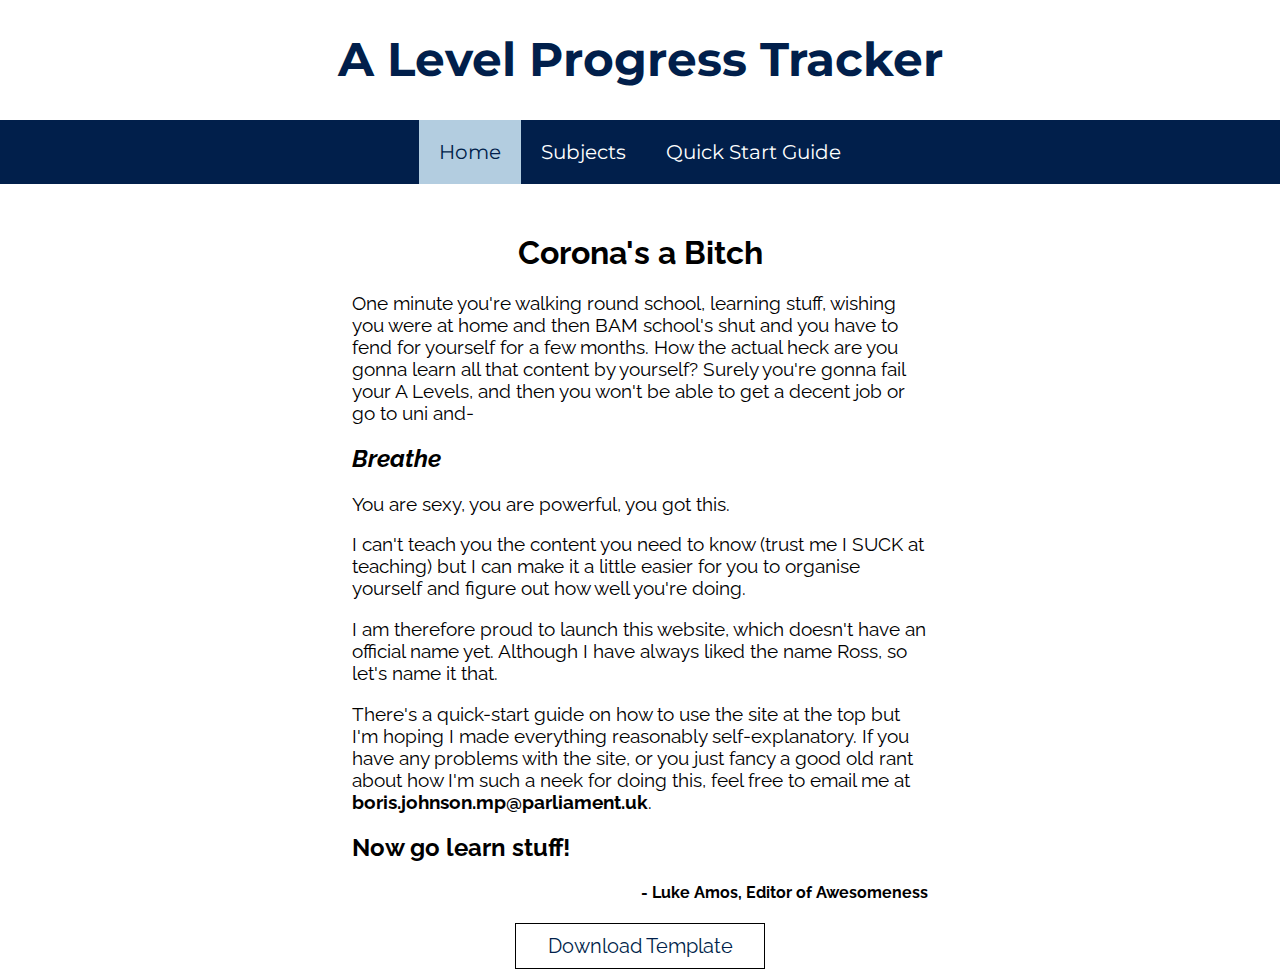
<file: index.html>
<!DOCTYPE html>
<html>

  <head>
    <base href="./">
    <link href="images/Favicon.png" rel="shortcut icon">
    <title>Ross</title>
    <link rel="stylesheet" type="text/css" href="style.css">
    <script type="text/javascript" src="script.js"></script>
  </head>

  <body>
    <h1 id="mainTitle">A Level Progress Tracker</h1>

    <div id="navBar">
      <a class="active" href="index.html">Home</a><!--
      --><a href="subjects.html">Subjects</a><!--
      --><a href=quickstart.html>Quick Start Guide</a>
    </div>

    <div class="mainContent">

      <div id="welcome">
        <h1>Corona's a Bitch</h1>
        <p> One minute you're walking round school, learning stuff, wishing you were at home and then BAM school's shut and you have to fend for yourself for a few months. How the actual heck are you gonna learn all that content by yourself? Surely you're gonna fail your A Levels, and then you won't be able to get a decent job or go to uni and-</p>
        <h2><i>Breathe</i></h2>
        <p>You are sexy, you are powerful, you got this.</p>
        <p>I can't teach you the content you need to know (trust me I SUCK at teaching) but I can make it a little easier for you to organise yourself and figure out how well you're doing. </p>
        <p> I am therefore proud to launch this website, which doesn't have an official name yet. Although I have always liked the name Ross, so let's name it that.</p>
        <p>There's a quick-start guide on how to use the site at the top but I'm hoping I made everything reasonably self-explanatory. If you have any problems with the site, or you just fancy a good old rant about how I'm such a neek for doing this, feel free to email me at <b>boris.johnson.mp@parliament.uk</b>.</p>
        <h2>Now go learn stuff!</h2>
        <h4 style="text-align: right">- Luke Amos, Editor of Awesomeness</h4>
      </div>

      <div style="text-align:center"><button style="width:250px" onclick="downloadTemplate()">Download Template</button></div>
    
    </div>

  </body>

</html>
</file>
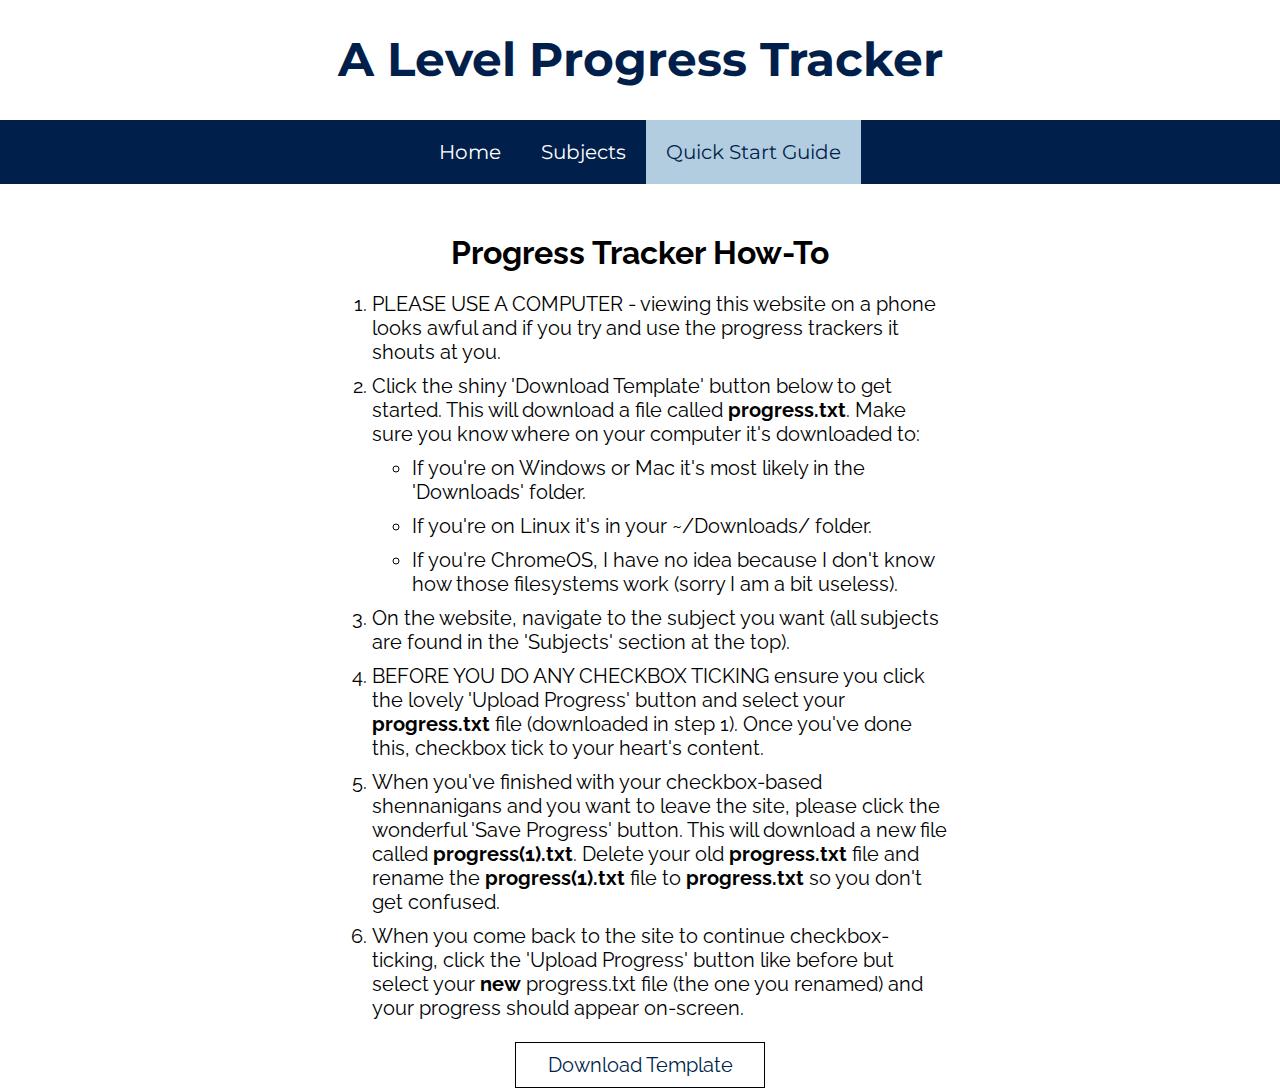
<file: quickstart.html>
<!DOCTYPE html>
<html>

  <head>
    <link href="images/Favicon.png" rel="shortcut icon">
    <title>Ross</title>
    <link rel="stylesheet" type="text/css" href="style.css">
    <base href="./">
  </head>

  <body>
    <h1 id="mainTitle">A Level Progress Tracker</h1>

    <div id="navBar">
      <a href="index.html">Home</a><!--
      --><a href="subjects.html">Subjects</a><!--
      --><a class="active" href=quickstart.html>Quick Start Guide</a>
    </div>

    <div class="mainContent">
      <h1 style="text-align: center">Progress Tracker How-To</h1>
      <ol style="font-size:20px; width:50%; margin:auto">
        <li>PLEASE USE A COMPUTER - viewing this website on a phone looks awful and if you try and use the progress trackers it shouts at you.</li>
        <li>Click the shiny 'Download Template' button below to get started. This will download a file called <b>progress.txt</b>. Make sure you know where on your computer it's downloaded to:</li>
          <ul>
            <li>If you're on Windows or Mac it's most likely in the 'Downloads' folder.</li>
            <li>If you're on Linux it's in your ~/Downloads/ folder.</li>
            <li>If you're ChromeOS, I have no idea because I don't know how those filesystems work (sorry I am a bit useless).</li>
          </ul>
        <li>On the website, navigate to the subject you want (all subjects are found in the 'Subjects' section at the top).</li>
        <li>BEFORE YOU DO ANY CHECKBOX TICKING ensure you click the lovely 'Upload Progress' button and select your <b>progress.txt</b> file (downloaded in step 1). Once you've done this, checkbox tick to your heart's content.</li>
        <li>When you've finished with your checkbox-based shennanigans and you want to leave the site, please click the wonderful 'Save Progress' button. This will download a new file called <b>progress(1).txt</b>. Delete your old <b>progress.txt</b> file and rename the  <b>progress(1).txt</b> file to <b>progress.txt</b> so you don't get confused.</li>
        <li>When you come back to the site to continue checkbox-ticking, click the 'Upload Progress' button like before but select your <b>new</b> progress.txt file (the one you renamed) and your progress should appear on-screen.</li>
      </ol>

      <div class="br"></div>

      <div style="text-align:center"><button style="width:250px" onclick="downloadTemplate()">Download Template</button></div>

    </div>
  </body>
</html>
</file>
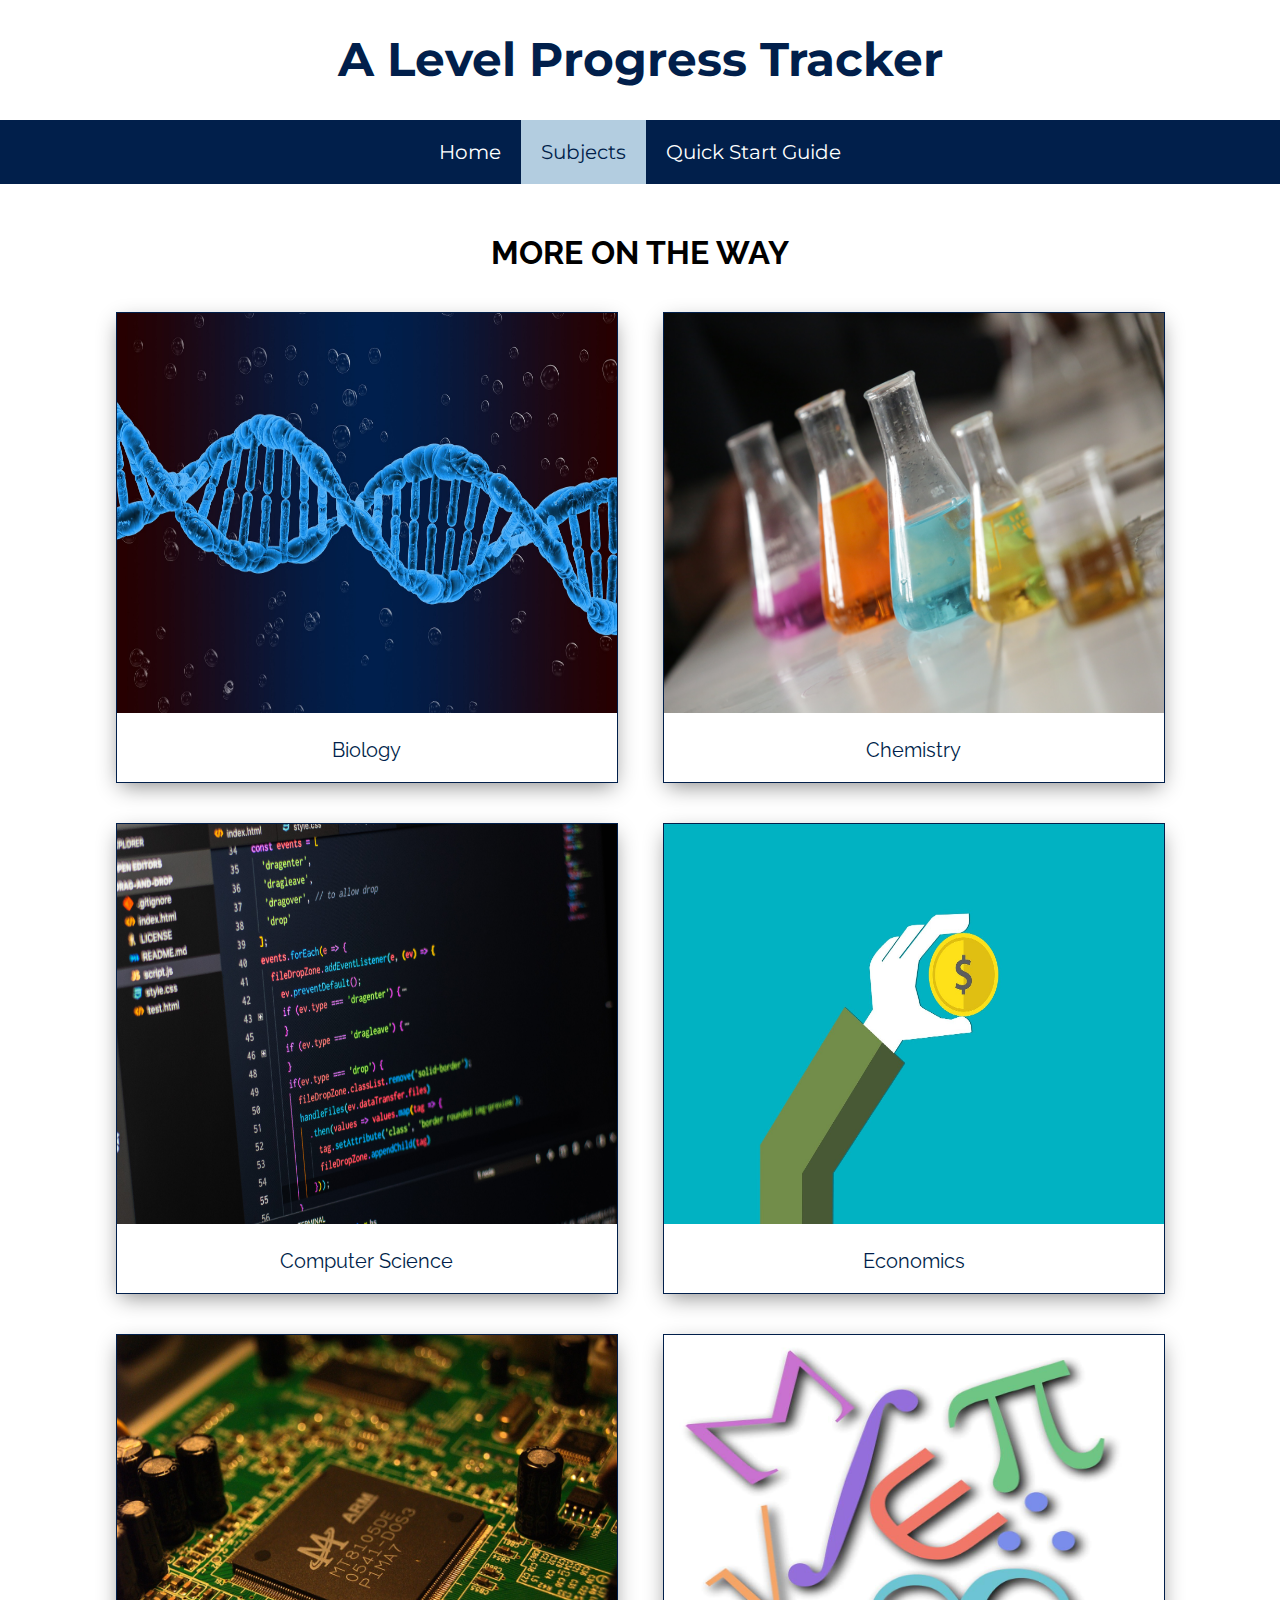
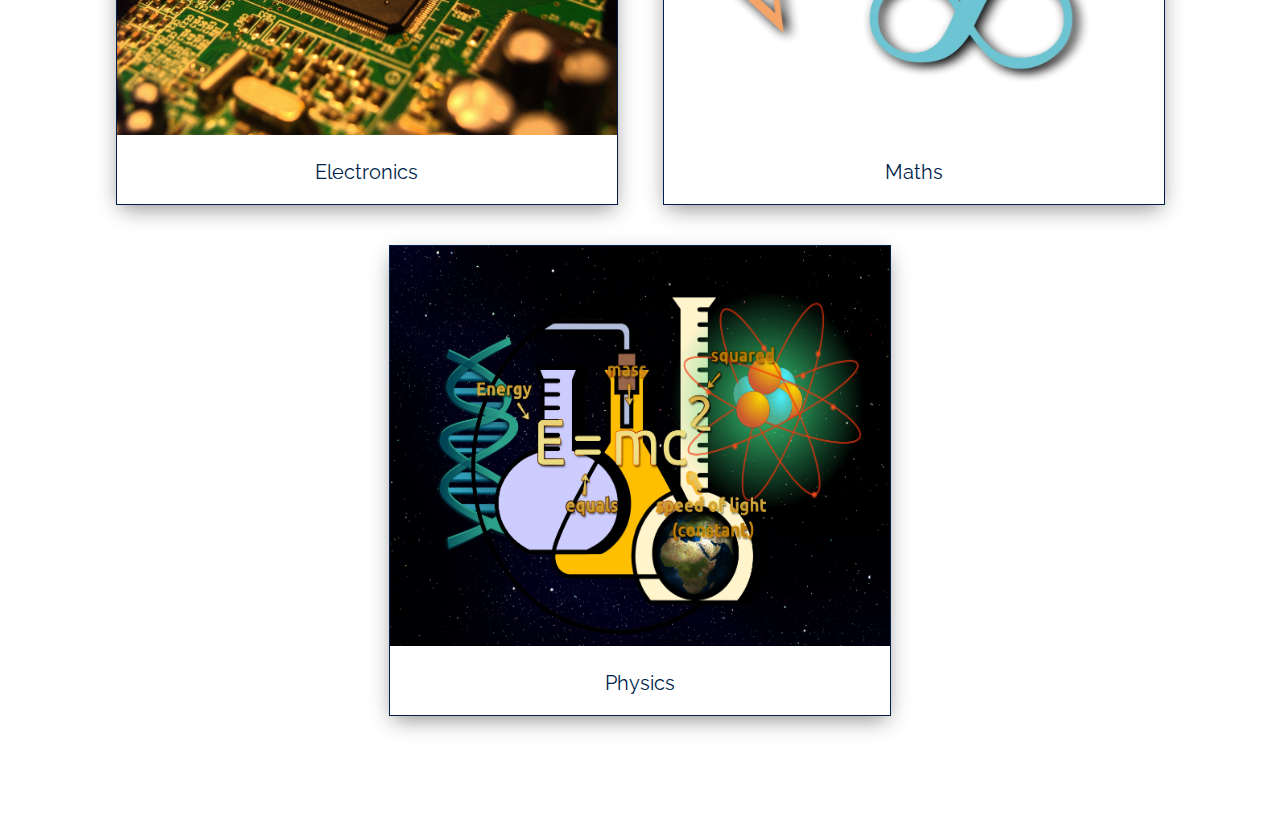
<file: subjects.html>
<!DOCTYPE html>
<html>

  <head>
    <link href="images/Favicon.png" rel="shortcut icon">
    <title>Ross</title>
    <link rel="stylesheet" type="text/css" href="style.css">
    <base href="./">
  </head>

  <body>
    <h1 id="mainTitle">A Level Progress Tracker</h1>

    <div id="navBar">
      <a href="index.html">Home</a><!--
      --><a class="active" href="subjects.html">Subjects</a><!--
      --><a href=quickstart.html>Quick Start Guide</a>
    </div>

    <div class="mainContent" style="text-align: center">
      <h1>MORE ON THE WAY</h1>

      <a href="subjects/biology.html">
        <div class="subject">
          <img src="images/biology.jpg" />
          <figcaption>Biology</figcaption>
        </div>
      </a>

      <a href="subjects/chemistry.html">
        <div class="subject">
          <img src="images/chemistry.jpg" />
          <figcaption>Chemistry</figcaption>
        </div>
      </a>

      <a href="subjects/computer-science.html">
        <div class="subject">
          <img src="images/computer-science.jpg" />
          <figcaption>Computer Science</figcaption>
        </div>
      </a>

      <a href="subjects/economics.html">
        <div class="subject">
          <img src="images/economics.jpg" />
          <figcaption>Economics</figcaption>
        </div>
      </a>

      <a href="subjects/electronics.html">
        <div class="subject">
          <img src="images/electronics.jpg" />
          <figcaption>Electronics</figcaption>
        </div>
      </a>

      <a href="subjects/maths.html">
        <div class="subject">
          <img class="subject-image" src="images/maths.jpg" />
          <figcaption>Maths</figcaption>
        </div>
      </a>

      <a href="subjects/physics.html">
        <div class="subject">
          <img src="images/physics.jpg" />
          <figcaption>Physics</figcaption>
        </div>
      </a>

    </div>
    <div class="footer"></div>
  </body>
</html>
</file>
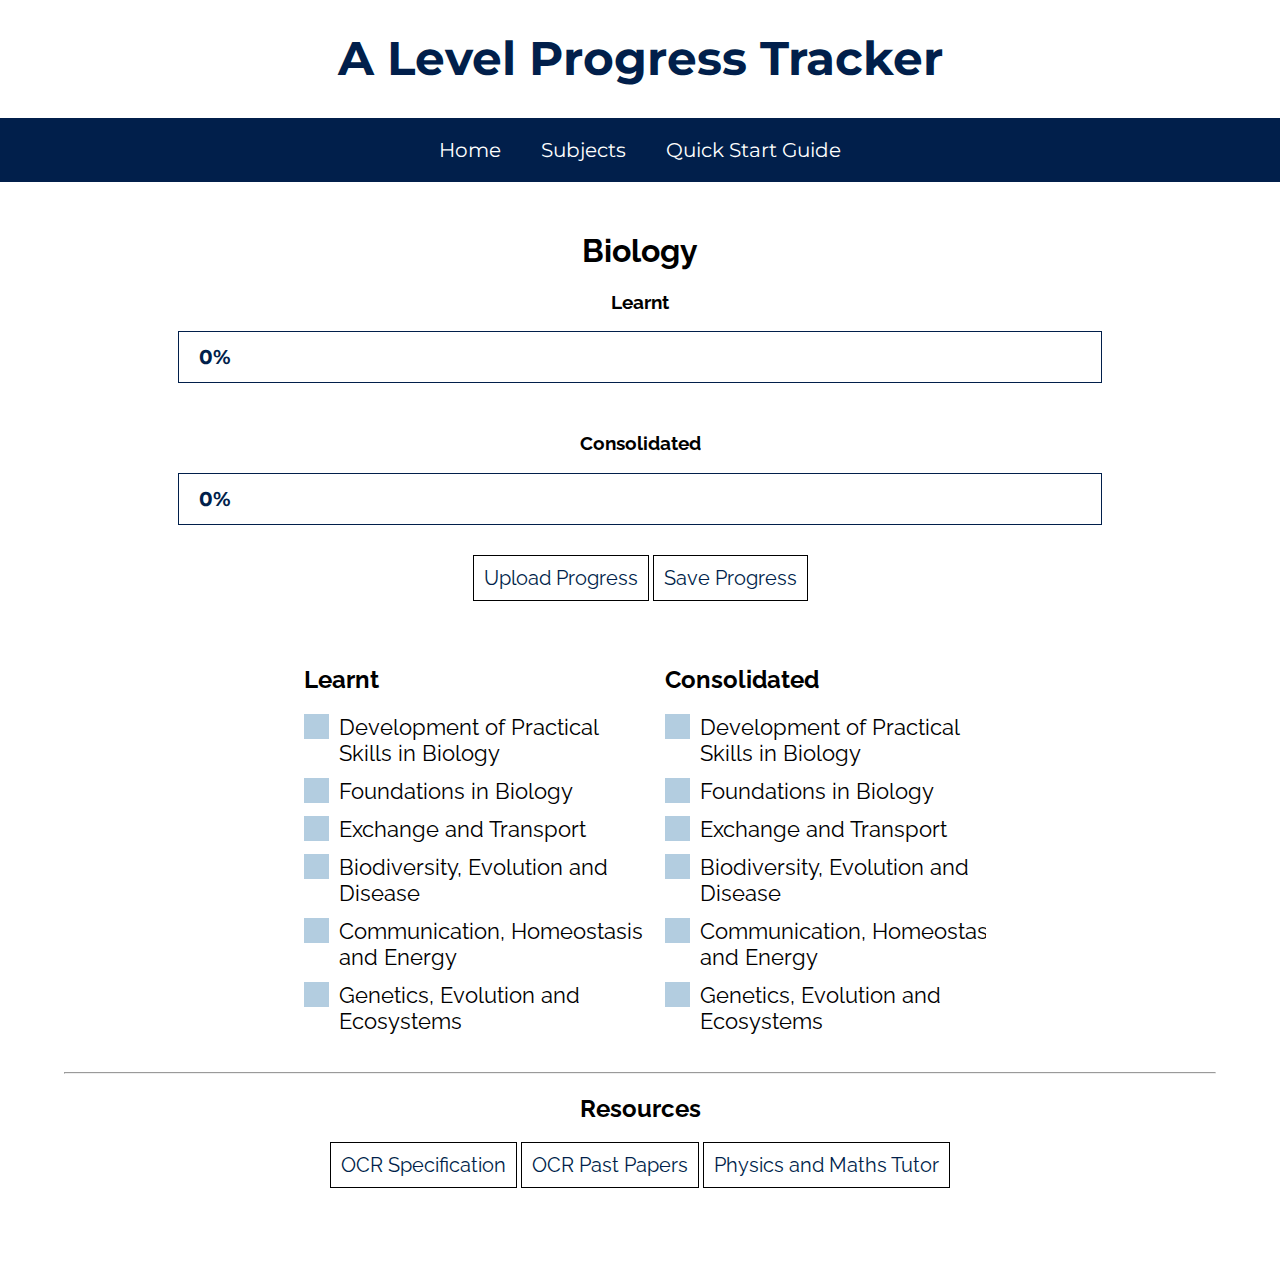
<file: subjects/biology.html>
<script>
</script>

<!DOCTYPE html>
<html>

  <head>
    <base href="../">
    <link href="images/Favicon.png" rel="shortcut icon">
    <title>Ross</title>
    <link rel="stylesheet" type="text/css" href="style.css">
    <script src="http://ajax.googleapis.com/ajax/libs/jquery/1.11.2/jquery.min.js"></script>
    <script type="text/javascript" src="script.js"></script>
  </head>

  <script>
    subject = "biology";
    template={"learnt":"0%","consolidated":"0%", "topicsLearnt": {"1":false, "2":false, "3":false, "4":false, "5":false, "6":false},"topicsConsolidated": {"1":false, "2":false, "3":false, "4":false, "5":false, "6":false}};
    window.onbeforeunload = function () {
      if(fileUploaded) {
      return "Are you sure";
      };
    };
  </script>

<body>
  <h1 id="mainTitle" style="margin-top:30px">A Level Progress Tracker</h1>

  <div id="navBar">
    <a href="index.html">Home</a><!--
    --><a href="subjects.html">Subjects</a><!--
    --><a href=quickstart.html>Quick Start Guide</a>
  </div>

  <div class="mainContent">
    <h1>Biology</h1>

    <h3 style="text-align:center">Learnt</h3>
    <div class="learnt">
      <div class="learntBarBack">
        <div id="learntBar"><div id="learntText">0%</div></div>
      </div>
    </div>

    <h3 style="text-align:center">Consolidated</h3>
    <div class="consolidated">
      <div class="consolidatedBarBack">
        <div id="consolidatedBar"><div id="consolidatedText">0%</div></div>
      </div>
    </div>

    <div class="uploadWrapper">
      <button onclick="uploadClick()">Upload Progress</button>
      <input type="file" id="uploadInput" onchange="fileSetup(event)" hidden />
      <button disabled="true" id="uploadButton" onclick="download()">Save Progress</button>
    </div>

      <div class="topics" style="width:60%">

      <div class="topicsLearnt">
        <h2>Learnt</h2>
        <label class="checkboxContainer"><p class="topicName">Development of Practical Skills in Biology</p>
          <input type="checkbox" value = "1" onclick="learntChange(this)" class="topicLearn">
          <span class="checkmark"></span>
        </label>

        <div class="br"></div>

        <label class="checkboxContainer"><p class="topicName">Foundations in Biology</p>
          <input type="checkbox" value = "2" onclick="learntChange(this)" class="topicLearn">
          <span class="checkmark"></span>
        </label>

        <div class="br"></div>

        <label class="checkboxContainer"><p class="topicName">Exchange and Transport</p>
          <input type="checkbox" value = "3" onclick="learntChange(this)" class="topicLearn">
          <span class="checkmark"></span>
        </label>

        <div class="br"></div>

        <label class="checkboxContainer"><p class="topicName">Biodiversity, Evolution and Disease</p>
          <input type="checkbox" value = "4" onclick="learntChange(this)" class="topicLearn">
          <span class="checkmark"></span>
        </label>

        <div class="br"></div>

        <label class="checkboxContainer"><p class="topicName">Communication, Homeostasis and Energy</p>
          <input type="checkbox" value = "5" onclick="learntChange(this)" class="topicLearn">
          <span class="checkmark"></span>
        </label>          

        <div class="br"></div>

        <label class="checkboxContainer"><p class="topicName">Genetics, Evolution and Ecosystems</p>
          <input type="checkbox" value = "6" onclick="learntChange(this)" class="topicLearn">
          <span class="checkmark"></span>
        </label>
      </div>

      <div class="topicsConsolidated">
        <h2>Consolidated</h2>
         <label class="checkboxContainer"><p class="topicName">Development of Practical Skills in Biology</p>
          <input type="checkbox" value = "1" onclick="consolidatedChange(this)" class="topicConsolidate">
          <span class="checkmark"></span>
        </label>

        <div class="br"></div>

        <label class="checkboxContainer"><p class="topicName">Foundations in Biology</p>
          <input type="checkbox" value = "2" onclick="consolidatedChange(this)" class="topicConsolidate">
          <span class="checkmark"></span>
        </label>

        <div class="br"></div>

        <label class="checkboxContainer"><p class="topicName">Exchange and Transport</p>
          <input type="checkbox" value = "3" onclick="consolidatedChange(this)" class="topicConsolidate">
          <span class="checkmark"></span>
        </label>

        <div class="br"></div>

        <label class="checkboxContainer"><p class="topicName">Biodiversity, Evolution and Disease</p>
          <input type="checkbox" value = "4" onclick="consolidatedChange(this)" class="topicConsolidate">
          <span class="checkmark"></span>
        </label>

        <div class="br"></div>

        <label class="checkboxContainer"><p class="topicName">Communication, Homeostasis and Energy</p>
          <input type="checkbox" value = "5" onclick="consolidatedChange(this)" class="topicConsolidate">
          <span class="checkmark"></span>
        </label>          

        <div class="br"></div>

        <label class="checkboxContainer"><p class="topicName">Genetics, Evolution and Ecosystems</p>
          <input type="checkbox" value = "6" onclick="consolidatedChange(this)" class="topicConsolidate">
          <span class="checkmark"></span>
        </label>
      </div>
    </div>

    <hr>
    <div style="text-align:center">
      <h2>Resources</h2>
      <a target="_blank" href="https://www.ocr.org.uk/Images/171736-specification-accredited-a-level-gce-biology-a-h420.pdf" ><button>OCR Specification</button></a>
      <a target="_blank" href="https://www.ocr.org.uk/qualifications/as-and-a-level/biology-a-h020-h420-from-2015/assessment/" ><button>OCR Past Papers</button></a>
      <a target="_blank" href="https://www.physicsandmathstutor.com/biology-revision/a-level-ocr-a/" ><button>Physics and Maths Tutor</button></a>
  </div>
</div>
  <div class="footer"></div>
  </body>
</html>
</file>
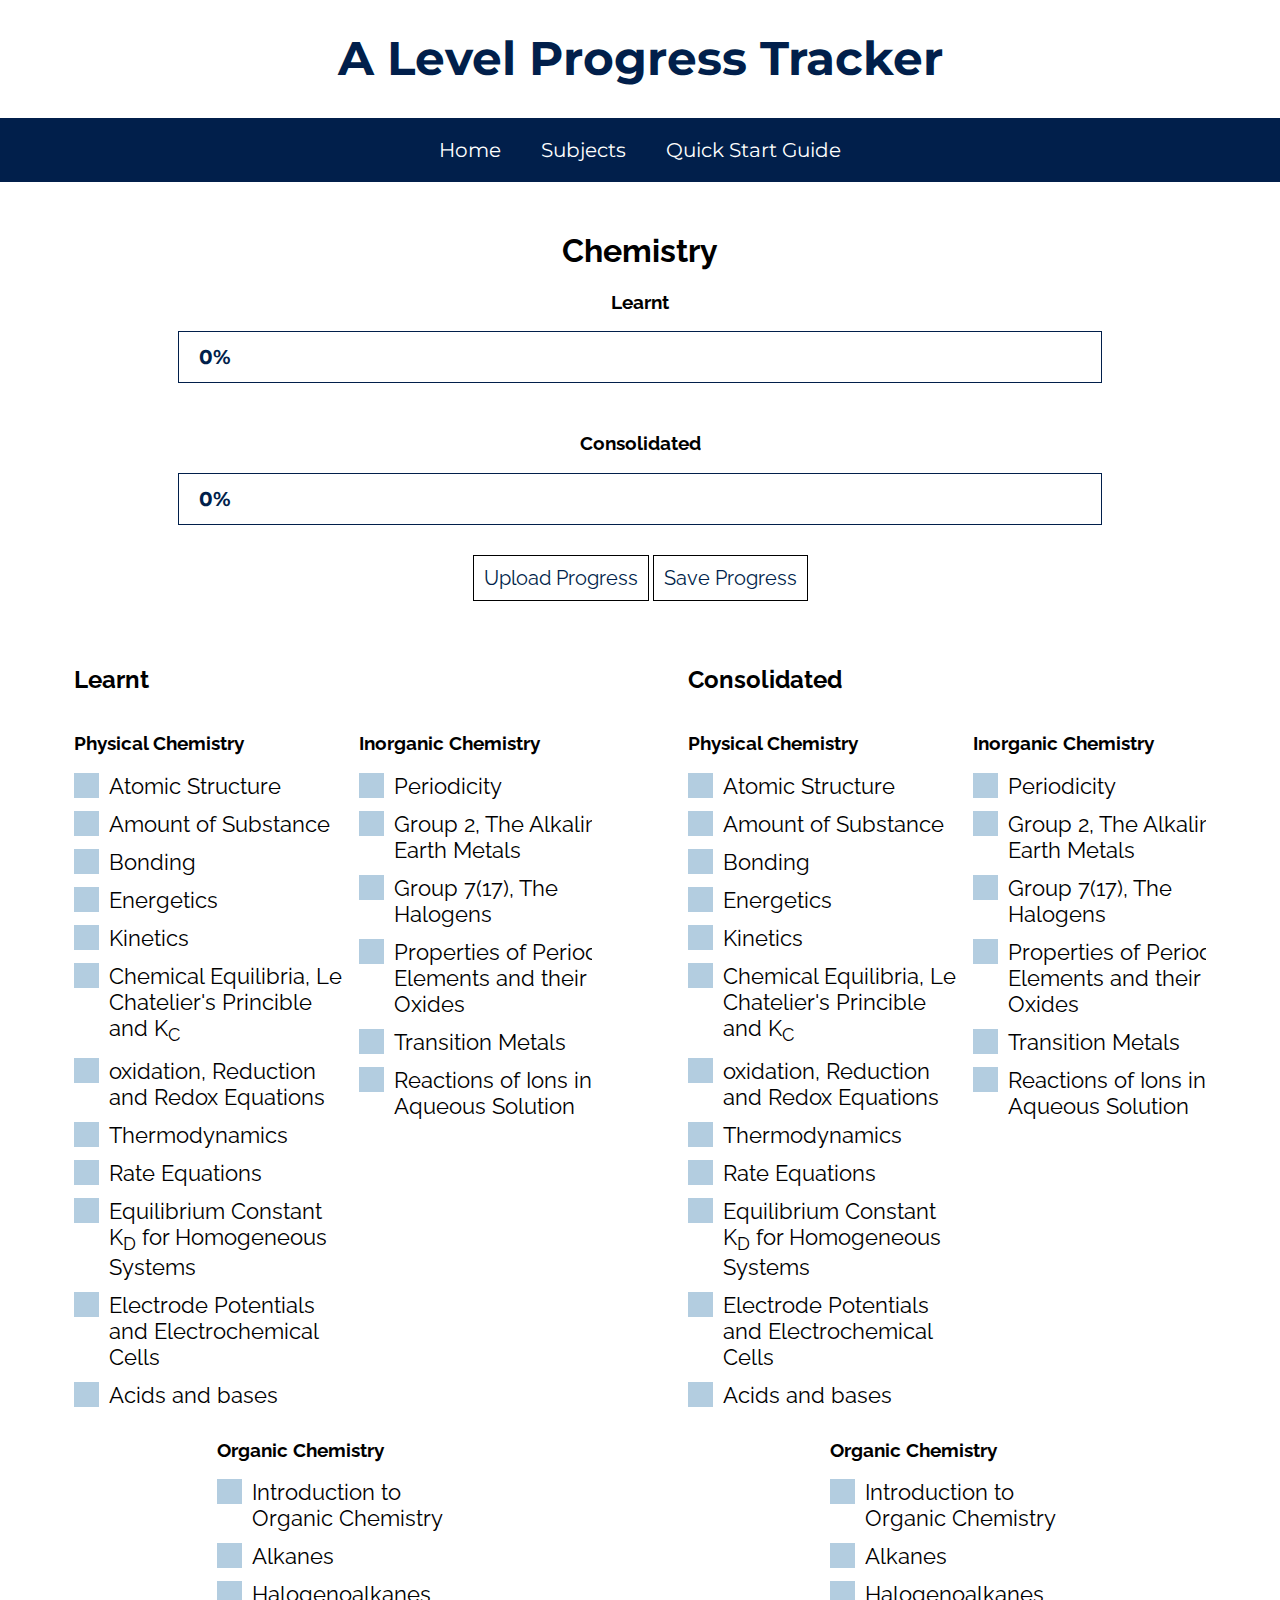
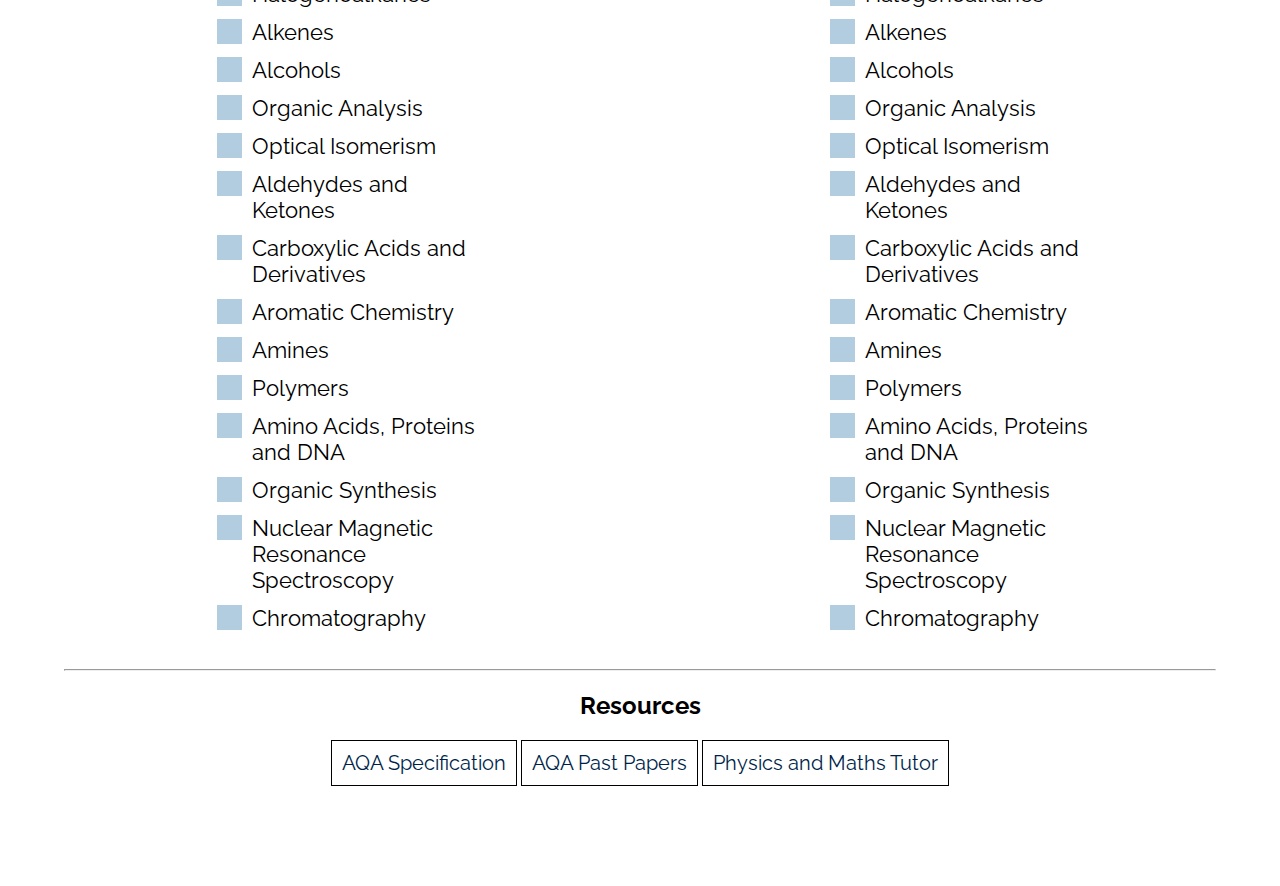
<file: subjects/chemistry.html>
<script>
</script>

<!DOCTYPE html>
<html>

  <head>
    <base href="../">
    <link href="images/Favicon.png" rel="shortcut icon">
    <title>Ross</title>
    <link rel="stylesheet" type="text/css" href="style.css">
    <script src="http://ajax.googleapis.com/ajax/libs/jquery/1.11.2/jquery.min.js"></script>
    <script type="text/javascript" src="script.js"></script>
  </head>

  <script>
    subject = "chemistry";
    template={"learnt":"0%","consolidated":"0%", "topicsLearnt": {"1":false, "2":false, "3":false, "4":false, "5":false, "6":false, "7":false, "8":false, "9":false, "10":false, "11":false, "12":false, "13":false, "14":false, "15":false, "16":false, "17":false, "18":false, "19":false, "20":false, "21":false, "22":false, "23":false, "24":false, "25":false, "26":false, "27":false, "28":false, "29":false, "30":false, "31":false, "32":false, "33":false, "34":false},"topicsConsolidated": {"1":false, "2":false, "3":false, "4":false, "5":false, "6":false, "7":false, "8":false, "9":false, "10":false, "11":false, "12":false, "13":false, "14":false, "15":false, "16":false, "17":false, "18":false, "19":false, "20":false, "21":false, "22":false, "23":false, "24":false, "25":false, "26":false, "27":false, "28":false, "29":false, "30":false, "31":false, "32":false, "33":false, "34":false}};
    window.onbeforeunload = function () {
      if(fileUploaded) {
      return "Are you sure";
      };
    };
  </script>

<body>
  <h1 id="mainTitle" style="margin-top:30px">A Level Progress Tracker</h1>

  <div id="navBar">
    <a href="index.html">Home</a><!--
    --><a href="subjects.html">Subjects</a><!--
    --><a href=quickstart.html>Quick Start Guide</a>
  </div>

  <div class="mainContent">
    <h1>Chemistry</h1>

    <h3 style="text-align:center">Learnt</h3>
    <div class="learnt">
      <div class="learntBarBack">
        <div id="learntBar"><div id="learntText">0%</div></div>
      </div>
    </div>

    <h3 style="text-align:center">Consolidated</h3>
    <div class="consolidated">
      <div class="consolidatedBarBack">
        <div id="consolidatedBar"><div id="consolidatedText">0%</div></div>
      </div>
    </div>

    <div class="uploadWrapper">
      <button onclick="uploadClick()">Upload Progress</button>
      <input type="file" id="uploadInput" onchange="fileSetup(event)" hidden />
      <button disabled="true" id="uploadButton" onclick="download()">Save Progress</button>
    </div>

      <div class="topics">

      <div class="topicsLearnt">
        <h2>Learnt</h2>
        <div style="overflow=y:auto; overflow-x:hidden"> <!-- Physical and Inorganic -->
          <div style="width:45%;float:left"> 
            <h3>Physical Chemistry</h3>
            <label class="checkboxContainer"><p class="topicName">Atomic Structure</p>
              <input type="checkbox" value = "1" onclick="learntChange(this)" class="topicLearn">
              <span class="checkmark"></span>
            </label>

            <div class="br"></div>

            <label class="checkboxContainer"><p class="topicName">Amount of Substance</p>
              <input type="checkbox" value = "2" onclick="learntChange(this)" class="topicLearn">
              <span class="checkmark"></span>
            </label>

            <div class="br"></div>

            <label class="checkboxContainer"><p class="topicName">Bonding</p>
              <input type="checkbox" value = "3" onclick="learntChange(this)" class="topicLearn">
              <span class="checkmark"></span>
            </label>

            <div class="br"></div>

            <label class="checkboxContainer"><p class="topicName">Energetics</p>
              <input type="checkbox" value = "4" onclick="learntChange(this)" class="topicLearn">
              <span class="checkmark"></span>
            </label>

            <div class="br"></div>

            <label class="checkboxContainer"><p class="topicName">Kinetics</p>
              <input type="checkbox" value = "5" onclick="learntChange(this)" class="topicLearn">
              <span class="checkmark"></span>
            </label>          

            <div class="br"></div>

            <label class="checkboxContainer"><p class="topicName">Chemical Equilibria, Le Chatelier's Princible and K<sub>C</sub></p>
              <input type="checkbox" value = "6" onclick="learntChange(this)" class="topicLearn">
              <span class="checkmark"></span>
            </label>

            <div class="br"></div>

            <label class="checkboxContainer"><p class="topicName">oxidation, Reduction and Redox Equations</p>
              <input type="checkbox" value = "7" onclick="learntChange(this)" class="topicLearn">
              <span class="checkmark"></span>
            </label>

            <div class="br"></div>

            <label class="checkboxContainer"><p class="topicName">Thermodynamics</p>
              <input type="checkbox" value = "8" onclick="learntChange(this)" class="topicLearn">
              <span class="checkmark"></span>
            </label>

            <div class="br"></div>

            <label class="checkboxContainer"><p class="topicName">Rate Equations</p>
              <input type="checkbox" value = "9" onclick="learntChange(this)" class="topicLearn">
              <span class="checkmark"></span>
            </label>

            <div class="br"></div>

            <label class="checkboxContainer"><p class="topicName">Equilibrium Constant K<sub>D</sub> for Homogeneous Systems</p>
              <input type="checkbox" value = "10" onclick="learntChange(this)" class="topicLearn">
              <span class="checkmark"></span>
            </label>

            <div class="br"></div>

            <label class="checkboxContainer"><p class="topicName">Electrode Potentials and Electrochemical Cells</p>
              <input type="checkbox" value = "11" onclick="learntChange(this)" class="topicLearn">
              <span class="checkmark"></span>
            </label>

            <div class="br"></div>

            <label class="checkboxContainer"><p class="topicName">Acids and bases</p>
              <input type="checkbox" value = "12" onclick="learntChange(this)" class="topicLearn">
              <span class="checkmark"></span>
            </label>
          </div>

          <div style="width:45%;float:right">
            <h3>Inorganic Chemistry</h3>
            <label class="checkboxContainer"><p class="topicName">Periodicity</p>
              <input type="checkbox" value = "13" onclick="learntChange(this)" class="topicLearn">
              <span class="checkmark"></span>
            </label>

            <div class="br"></div>

            <label class="checkboxContainer"><p class="topicName">Group 2, The Alkaline Earth Metals</p>
              <input type="checkbox" value = "14" onclick="learntChange(this)" class="topicLearn">
              <span class="checkmark"></span>
            </label>

            <div class="br"></div>

            <label class="checkboxContainer"><p class="topicName">Group 7(17), The Halogens</p>
              <input type="checkbox" value = "15" onclick="learntChange(this)" class="topicLearn">
              <span class="checkmark"></span>
            </label>

            <div class="br"></div>

            <label class="checkboxContainer"><p class="topicName">Properties of Period 3 Elements and their Oxides</p>
              <input type="checkbox" value = "16" onclick="learntChange(this)" class="topicLearn">
              <span class="checkmark"></span>
            </label>

            <div class="br"></div>

            <label class="checkboxContainer"><p class="topicName">Transition Metals</p>
              <input type="checkbox" value = "17" onclick="learntChange(this)" class="topicLearn">
              <span class="checkmark"></span>
            </label>

            <div class="br"></div>

            <label class="checkboxContainer"><p class="topicName">Reactions of Ions in Aqueous Solution</p>
              <input type="checkbox" value = "18" onclick="learntChange(this)" class="topicLearn">
              <span class="checkmark"></span>
            </label>

          </div>
        </div>

        <div class="br"></div>

        <div style="overflow=y:auto; overflow-x:hidden"> <!-- Organic -->
          <div style="width:45%; margin:auto;">
            <h3>Organic Chemistry</h3>
            <label class="checkboxContainer"><p class="topicName">Introduction to Organic Chemistry</p>
              <input type="checkbox" value = "19" onclick="learntChange(this)" class="topicLearn">
              <span class="checkmark"></span>
            </label>

            <div class="br"></div>

            <label class="checkboxContainer"><p class="topicName">Alkanes</p>
              <input type="checkbox" value = "20" onclick="learntChange(this)" class="topicLearn">
              <span class="checkmark"></span>
            </label>

            <div class="br"></div>

            <label class="checkboxContainer"><p class="topicName">Halogenoalkanes</p>
              <input type="checkbox" value = "21" onclick="learntChange(this)" class="topicLearn">
              <span class="checkmark"></span>
            </label>

            <div class="br"></div>

            <label class="checkboxContainer"><p class="topicName">Alkenes</p>
              <input type="checkbox" value = "22" onclick="learntChange(this)" class="topicLearn">
              <span class="checkmark"></span>
            </label>

            <div class="br"></div>

            <label class="checkboxContainer"><p class="topicName">Alcohols</p>
              <input type="checkbox" value = "23" onclick="learntChange(this)" class="topicLearn">
              <span class="checkmark"></span>
            </label>

            <div class="br"></div>

            <label class="checkboxContainer"><p class="topicName">Organic Analysis</p>
              <input type="checkbox" value = "24" onclick="learntChange(this)" class="topicLearn">
              <span class="checkmark"></span>
            </label>

            <div class="br"></div>

            <label class="checkboxContainer"><p class="topicName">Optical Isomerism</p>
              <input type="checkbox" value = "25" onclick="learntChange(this)" class="topicLearn">
              <span class="checkmark"></span>
            </label>          

            <div class="br"></div>

            <label class="checkboxContainer"><p class="topicName">Aldehydes and Ketones</p>
              <input type="checkbox" value = "26" onclick="learntChange(this)" class="topicLearn">
              <span class="checkmark"></span>
            </label>

            <div class="br"></div>

            <label class="checkboxContainer"><p class="topicName">Carboxylic Acids and Derivatives</p>
              <input type="checkbox" value = "27" onclick="learntChange(this)" class="topicLearn">
              <span class="checkmark"></span>
            </label>

            <div class="br"></div>

            <label class="checkboxContainer"><p class="topicName">Aromatic Chemistry</p>
              <input type="checkbox" value = "28" onclick="learntChange(this)" class="topicLearn">
              <span class="checkmark"></span>
            </label>

            <div class="br"></div>

            <label class="checkboxContainer"><p class="topicName">Amines</p>
              <input type="checkbox" value = "29" onclick="learntChange(this)" class="topicLearn">
              <span class="checkmark"></span>
            </label>

            <div class="br"></div>

            <label class="checkboxContainer"><p class="topicName">Polymers</p>
              <input type="checkbox" value = "30" onclick="learntChange(this)" class="topicLearn">
              <span class="checkmark"></span>
            </label>

            <div class="br"></div>

            <label class="checkboxContainer"><p class="topicName">Amino Acids, Proteins and DNA</p>
              <input type="checkbox" value = "31" onclick="learntChange(this)" class="topicLearn">
              <span class="checkmark"></span>
            </label>

            <div class="br"></div>

            <label class="checkboxContainer"><p class="topicName">Organic Synthesis</p>
              <input type="checkbox" value = "32" onclick="learntChange(this)" class="topicLearn">
              <span class="checkmark"></span>
            </label>

            <div class="br"></div>

            <label class="checkboxContainer"><p class="topicName">Nuclear Magnetic Resonance Spectroscopy</p>
              <input type="checkbox" value = "33" onclick="learntChange(this)" class="topicLearn">
              <span class="checkmark"></span>
            </label>

            <div class="br"></div>

            <label class="checkboxContainer"><p class="topicName">Chromatography</p>
              <input type="checkbox" value = "34" onclick="learntChange(this)" class="topicLearn">
              <span class="checkmark"></span>
            </label>
          </div>
        </div>
      </div>

      <div class="topicsConsolidated">
        <h2>Consolidated</h2>
        <div style="overflow=y:auto; overflow-x:hidden"> <!-- Physical and Inorganic -->
          <div style="width:45%;float:left"> 
            <h3>Physical Chemistry</h3>
            <label class="checkboxContainer"><p class="topicName">Atomic Structure</p>
              <input type="checkbox" value = "1" onclick="consolidatedChange(this)" class="topicConsolidate">
              <span class="checkmark"></span>
            </label>

            <div class="br"></div>

            <label class="checkboxContainer"><p class="topicName">Amount of Substance</p>
              <input type="checkbox" value = "2" onclick="consolidatedChange(this)" class="topicConsolidate">
              <span class="checkmark"></span>
            </label>

            <div class="br"></div>

            <label class="checkboxContainer"><p class="topicName">Bonding</p>
              <input type="checkbox" value = "3" onclick="consolidatedChange(this)" class="topicConsolidate">
              <span class="checkmark"></span>
            </label>

            <div class="br"></div>

            <label class="checkboxContainer"><p class="topicName">Energetics</p>
              <input type="checkbox" value = "4" onclick="consolidatedChange(this)" class="topicConsolidate">
              <span class="checkmark"></span>
            </label>

            <div class="br"></div>

            <label class="checkboxContainer"><p class="topicName">Kinetics</p>
              <input type="checkbox" value = "5" onclick="consolidatedChange(this)" class="topicConsolidate">
              <span class="checkmark"></span>
            </label>          

            <div class="br"></div>

            <label class="checkboxContainer"><p class="topicName">Chemical Equilibria, Le Chatelier's Princible and K<sub>C</sub></p>
              <input type="checkbox" value = "6" onclick="consolidatedChange(this)" class="topicConsolidate">
              <span class="checkmark"></span>
            </label>

            <div class="br"></div>

            <label class="checkboxContainer"><p class="topicName">oxidation, Reduction and Redox Equations</p>
              <input type="checkbox" value = "7" onclick="consolidatedChange(this)" class="topicConsolidate">
              <span class="checkmark"></span>
            </label>

            <div class="br"></div>

            <label class="checkboxContainer"><p class="topicName">Thermodynamics</p>
              <input type="checkbox" value = "8" onclick="consolidatedChange(this)" class="topicConsolidate">
              <span class="checkmark"></span>
            </label>

            <div class="br"></div>

            <label class="checkboxContainer"><p class="topicName">Rate Equations</p>
              <input type="checkbox" value = "9" onclick="consolidatedChange(this)" class="topicConsolidate">
              <span class="checkmark"></span>
            </label>

            <div class="br"></div>

            <label class="checkboxContainer"><p class="topicName">Equilibrium Constant K<sub>D</sub> for Homogeneous Systems</p>
              <input type="checkbox" value = "10" onclick="consolidatedChange(this)" class="topicConsolidate">
              <span class="checkmark"></span>
            </label>

            <div class="br"></div>

            <label class="checkboxContainer"><p class="topicName">Electrode Potentials and Electrochemical Cells</p>
              <input type="checkbox" value = "11" onclick="consolidatedChange(this)" class="topicConsolidate">
              <span class="checkmark"></span>
            </label>

            <div class="br"></div>

            <label class="checkboxContainer"><p class="topicName">Acids and bases</p>
              <input type="checkbox" value = "12" onclick="consolidatedChange(this)" class="topicConsolidate">
              <span class="checkmark"></span>
            </label>
          </div>

          <div style="width:45%;float:right">
            <h3>Inorganic Chemistry</h3>
            <label class="checkboxContainer"><p class="topicName">Periodicity</p>
              <input type="checkbox" value = "13" onclick="consolidatedChange(this)" class="topicConsolidate">
              <span class="checkmark"></span>
            </label>

            <div class="br"></div>

            <label class="checkboxContainer"><p class="topicName">Group 2, The Alkaline Earth Metals</p>
              <input type="checkbox" value = "14" onclick="consolidatedChange(this)" class="topicConsolidate">
              <span class="checkmark"></span>
            </label>

            <div class="br"></div>

            <label class="checkboxContainer"><p class="topicName">Group 7(17), The Halogens</p>
              <input type="checkbox" value = "15" onclick="consolidatedChange(this)" class="topicConsolidate">
              <span class="checkmark"></span>
            </label>

            <div class="br"></div>

            <label class="checkboxContainer"><p class="topicName">Properties of Period 3 Elements and their Oxides</p>
              <input type="checkbox" value = "16" onclick="consolidatedChange(this)" class="topicConsolidate">
              <span class="checkmark"></span>
            </label>

            <div class="br"></div>

            <label class="checkboxContainer"><p class="topicName">Transition Metals</p>
              <input type="checkbox" value = "17" onclick="consolidatedChange(this)" class="topicConsolidate">
              <span class="checkmark"></span>
            </label>

            <div class="br"></div>

            <label class="checkboxContainer"><p class="topicName">Reactions of Ions in Aqueous Solution</p>
              <input type="checkbox" value = "18" onclick="consolidatedChange(this)" class="topicConsolidate">
              <span class="checkmark"></span>
            </label>

          </div>
        </div>

        <div class="br"></div>

        <div style="overflow=y:auto; overflow-x:hidden"> <!-- Organic -->
          <div style="width:45%; margin:auto;">
            <h3>Organic Chemistry</h3>
            <label class="checkboxContainer"><p class="topicName">Introduction to Organic Chemistry</p>
              <input type="checkbox" value = "19" onclick="consolidatedChange(this)" class="topicConsolidate">
              <span class="checkmark"></span>
            </label>

            <div class="br"></div>

            <label class="checkboxContainer"><p class="topicName">Alkanes</p>
              <input type="checkbox" value = "20" onclick="consolidatedChange(this)" class="topicConsolidate">
              <span class="checkmark"></span>
            </label>

            <div class="br"></div>

            <label class="checkboxContainer"><p class="topicName">Halogenoalkanes</p>
              <input type="checkbox" value = "21" onclick="consolidatedChange(this)" class="topicConsolidate">
              <span class="checkmark"></span>
            </label>

            <div class="br"></div>

            <label class="checkboxContainer"><p class="topicName">Alkenes</p>
              <input type="checkbox" value = "22" onclick="consolidatedChange(this)" class="topicConsolidate">
              <span class="checkmark"></span>
            </label>

            <div class="br"></div>

            <label class="checkboxContainer"><p class="topicName">Alcohols</p>
              <input type="checkbox" value = "23" onclick="consolidatedChange(this)" class="topicConsolidate">
              <span class="checkmark"></span>
            </label>

            <div class="br"></div>

            <label class="checkboxContainer"><p class="topicName">Organic Analysis</p>
              <input type="checkbox" value = "24" onclick="consolidatedChange(this)" class="topicConsolidate">
              <span class="checkmark"></span>
            </label>

            <div class="br"></div>

            <label class="checkboxContainer"><p class="topicName">Optical Isomerism</p>
              <input type="checkbox" value = "25" onclick="consolidatedChange(this)" class="topicConsolidate">
              <span class="checkmark"></span>
            </label>          

            <div class="br"></div>

            <label class="checkboxContainer"><p class="topicName">Aldehydes and Ketones</p>
              <input type="checkbox" value = "26" onclick="consolidatedChange(this)" class="topicConsolidate">
              <span class="checkmark"></span>
            </label>

            <div class="br"></div>

            <label class="checkboxContainer"><p class="topicName">Carboxylic Acids and Derivatives</p>
              <input type="checkbox" value = "27" onclick="consolidatedChange(this)" class="topicConsolidate">
              <span class="checkmark"></span>
            </label>

            <div class="br"></div>

            <label class="checkboxContainer"><p class="topicName">Aromatic Chemistry</p>
              <input type="checkbox" value = "28" onclick="consolidatedChange(this)" class="topicConsolidate">
              <span class="checkmark"></span>
            </label>

            <div class="br"></div>

            <label class="checkboxContainer"><p class="topicName">Amines</p>
              <input type="checkbox" value = "29" onclick="consolidatedChange(this)" class="topicConsolidate">
              <span class="checkmark"></span>
            </label>

            <div class="br"></div>

            <label class="checkboxContainer"><p class="topicName">Polymers</p>
              <input type="checkbox" value = "30" onclick="consolidatedChange(this)" class="topicConsolidate">
              <span class="checkmark"></span>
            </label>

            <div class="br"></div>

            <label class="checkboxContainer"><p class="topicName">Amino Acids, Proteins and DNA</p>
              <input type="checkbox" value = "31" onclick="consolidatedChange(this)" class="topicConsolidate">
              <span class="checkmark"></span>
            </label>

            <div class="br"></div>

            <label class="checkboxContainer"><p class="topicName">Organic Synthesis</p>
              <input type="checkbox" value = "32" onclick="consolidatedChange(this)" class="topicConsolidate">
              <span class="checkmark"></span>
            </label>

            <div class="br"></div>

            <label class="checkboxContainer"><p class="topicName">Nuclear Magnetic Resonance Spectroscopy</p>
              <input type="checkbox" value = "33" onclick="consolidatedChange(this)" class="topicConsolidate">
              <span class="checkmark"></span>
            </label>

            <div class="br"></div>

            <label class="checkboxContainer"><p class="topicName">Chromatography</p>
              <input type="checkbox" value = "34" onclick="consolidatedChange(this)" class="topicConsolidate">
              <span class="checkmark"></span>
            </label>
        </div>


      </div>
    </div>
  </div>

  <hr>
    <div style="text-align:center">
      <h2>Resources</h2>
      <a target="_blank" href="https://filestore.aqa.org.uk/resources/chemistry/specifications/AQA-7404-7405-SP-2015.PDF" ><button>AQA Specification</button></a>
      <a target="_blank" href="https://www.aqa.org.uk/subjects/science/as-and-a-level/chemistry-7404-7405/assessment-resources?f.Sub-category%7CF=Sample+papers+and+mark+schemes" ><button>AQA Past Papers</button></a>
      <a target="_blank" href="https://www.physicsandmathstutor.com/chemistry-revision/a-level-aqa/" ><button>Physics and Maths Tutor</button></a>
    </div>
  <div class="footer"></div>
  </body>
</html>
</file>
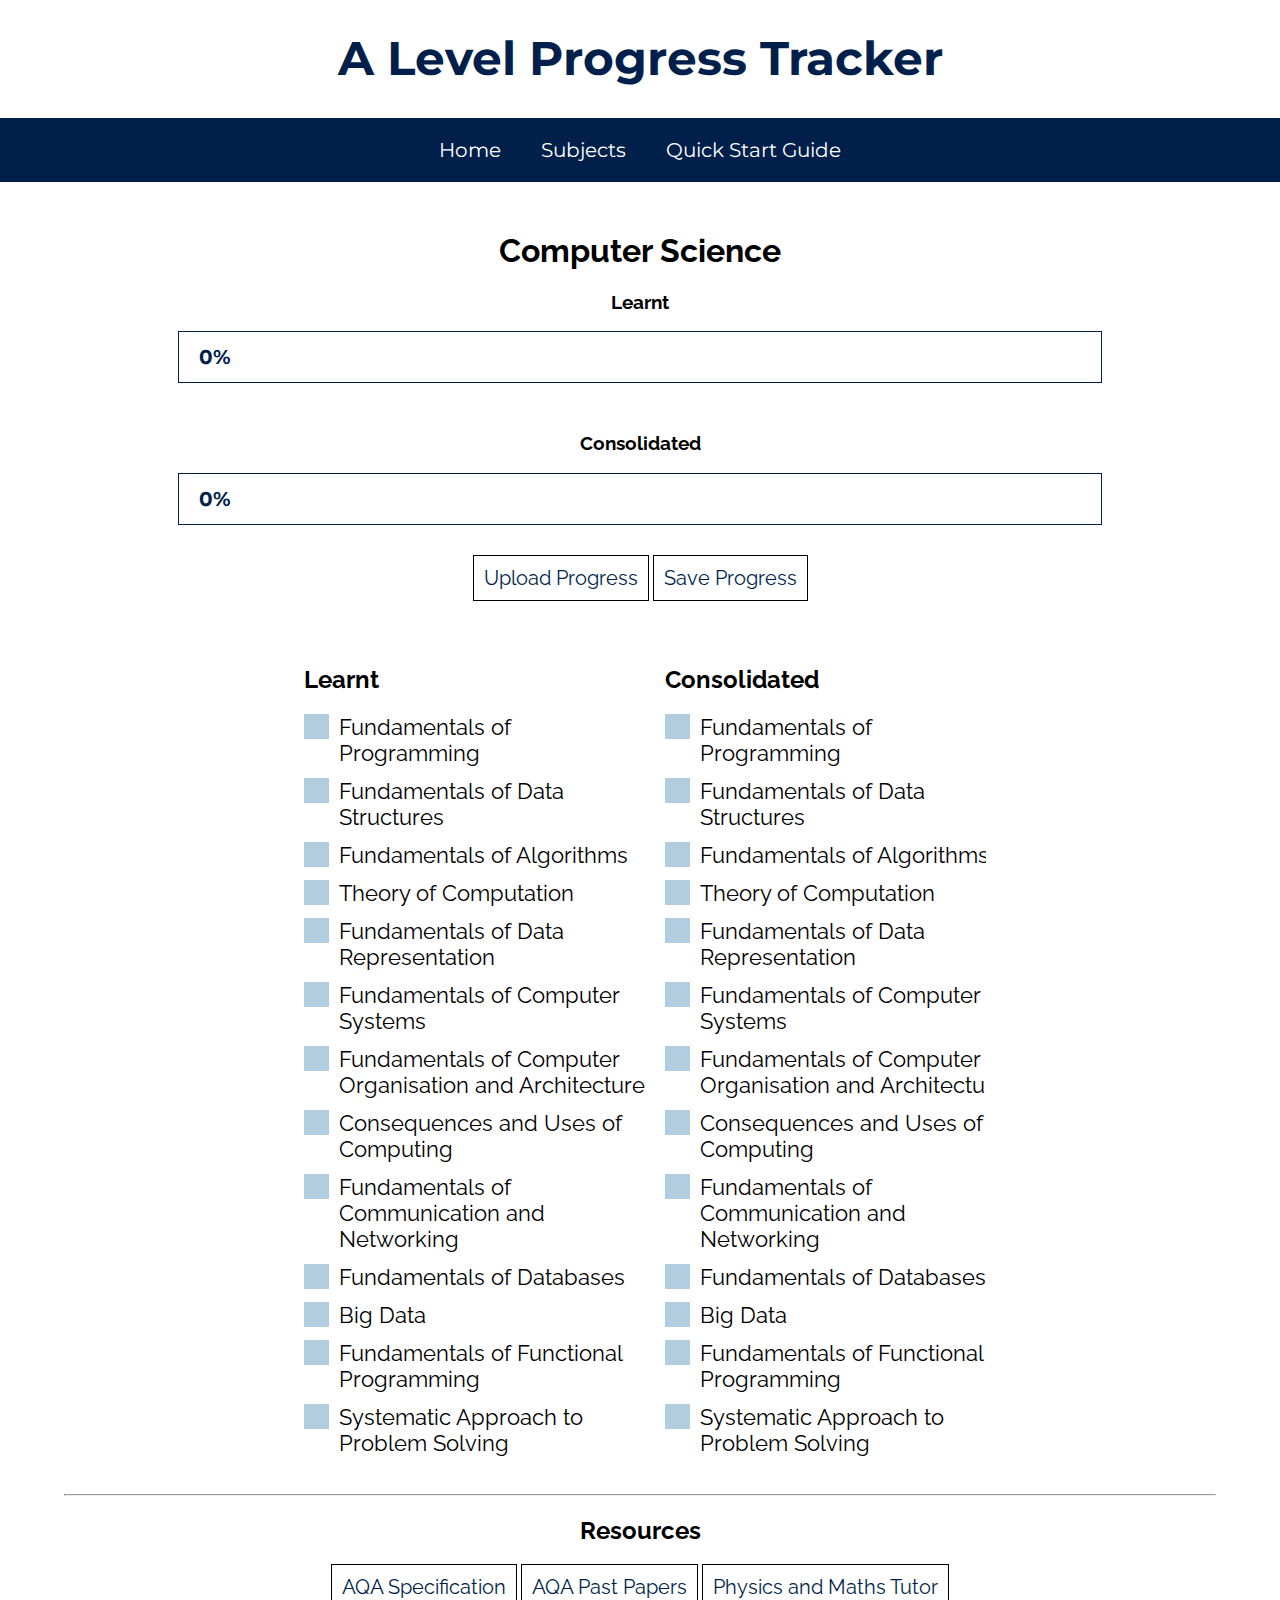
<file: subjects/computer-science.html>
<script>
</script>

<!DOCTYPE html>
<html>

  <head>
    <base href="../">
    <link href="images/Favicon.png" rel="shortcut icon">
    <title>Ross</title>
    <link rel="stylesheet" type="text/css" href="style.css">
    <script src="http://ajax.googleapis.com/ajax/libs/jquery/1.11.2/jquery.min.js"></script>
    <script type="text/javascript" src="script.js"></script>
  </head>

  <script>
    subject = "computer-science";
    template={"learnt":"0%","consolidated":"0%", "topicsLearnt": {"1":false, "2":false, "3":false, "4":false, "5":false, "6":false, "7":false, "8":false, "9":false, "10":false, "11":false, "12":false, "13":false},"topicsConsolidated": {"1":false, "2":false, "3":false, "4":false, "5":false, "6":false, "7":false, "8":false, "9":false, "10":false, "11":false, "12":false, "13":false}};
    window.onbeforeunload = function () {
      if(fileUploaded) {
      return "Are you sure";
      };
    };
  </script>

<body>
  <h1 id="mainTitle" style="margin-top:30px">A Level Progress Tracker</h1>

  <div id="navBar">
    <a href="index.html">Home</a><!--
    --><a href="subjects.html">Subjects</a><!--
    --><a href=quickstart.html>Quick Start Guide</a>
  </div>

  <div class="mainContent">
    <h1>Computer Science</h1>

    <h3 style="text-align:center">Learnt</h3>
    <div class="learnt">
      <div class="learntBarBack">
        <div id="learntBar"><div id="learntText">0%</div></div>
      </div>
    </div>

    <h3 style="text-align:center">Consolidated</h3>
    <div class="consolidated">
      <div class="consolidatedBarBack">
        <div id="consolidatedBar"><div id="consolidatedText">0%</div></div>
      </div>
    </div>

    <div class="uploadWrapper">
      <button onclick="uploadClick()">Upload Progress</button>
      <input type="file" id="uploadInput" onchange="fileSetup(event)" hidden />
      <button disabled="true" id="uploadButton" onclick="download()">Save Progress</button>
    </div>

      <div class="topics" style="width:60%">

      <div class="topicsLearnt">
        <h2>Learnt</h2>
        <label class="checkboxContainer"><p class="topicName">Fundamentals of Programming</p>
          <input type="checkbox" value = "1" onclick="learntChange(this)" class="topicLearn">
          <span class="checkmark"></span>
        </label>

        <div class="br"></div>

        <label class="checkboxContainer"><p class="topicName">Fundamentals of Data Structures</p>
          <input type="checkbox" value = "2" onclick="learntChange(this)" class="topicLearn">
          <span class="checkmark"></span>
        </label>

        <div class="br"></div>

        <label class="checkboxContainer"><p class="topicName">Fundamentals of Algorithms</p>
          <input type="checkbox" value = "3" onclick="learntChange(this)" class="topicLearn">
          <span class="checkmark"></span>
        </label>

        <div class="br"></div>

        <label class="checkboxContainer"><p class="topicName">Theory of Computation</p>
          <input type="checkbox" value = "4" onclick="learntChange(this)" class="topicLearn">
          <span class="checkmark"></span>
        </label>

        <div class="br"></div>

        <label class="checkboxContainer"><p class="topicName">Fundamentals of Data Representation</p>
          <input type="checkbox" value = "5" onclick="learntChange(this)" class="topicLearn">
          <span class="checkmark"></span>
        </label>          

        <div class="br"></div>

        <label class="checkboxContainer"><p class="topicName">Fundamentals of Computer Systems</p>
          <input type="checkbox" value = "6" onclick="learntChange(this)" class="topicLearn">
          <span class="checkmark"></span>
        </label>

        <div class="br"></div>

        <label class="checkboxContainer"><p class="topicName">Fundamentals of Computer Organisation and Architecture</p>
          <input type="checkbox" value = "7" onclick="learntChange(this)" class="topicLearn">
          <span class="checkmark"></span>
        </label>

        <div class="br"></div>

        <label class="checkboxContainer"><p class="topicName">Consequences and Uses of Computing</p>
          <input type="checkbox" value = "8" onclick="learntChange(this)" class="topicLearn">
          <span class="checkmark"></span>
        </label>

        <div class="br"></div>

        <label class="checkboxContainer"><p class="topicName">Fundamentals of Communication and Networking</p>
          <input type="checkbox" value = "9" onclick="learntChange(this)" class="topicLearn">
          <span class="checkmark"></span>
        </label>

        <div class="br"></div>

        <label class="checkboxContainer"><p class="topicName">Fundamentals of Databases</p>
          <input type="checkbox" value = "10" onclick="learntChange(this)" class="topicLearn">
          <span class="checkmark"></span>
        </label>

        <div class="br"></div>

        <label class="checkboxContainer"><p class="topicName">Big Data</p>
          <input type="checkbox" value = "11" onclick="learntChange(this)" class="topicLearn">
          <span class="checkmark"></span>
        </label>

        <div class="br"></div>

        <label class="checkboxContainer"><p class="topicName">Fundamentals of Functional Programming</p>
          <input type="checkbox" value = "12" onclick="learntChange(this)" class="topicLearn">
          <span class="checkmark"></span>
        </label>

        <div class="br"></div>

        <label class="checkboxContainer"><p class="topicName">Systematic Approach to Problem Solving</p>
          <input type="checkbox" value = "13" onclick="learntChange(this)" class="topicLearn">
          <span class="checkmark"></span>
        </label>
      </div>

      <div class="topicsConsolidated">
        <h2>Consolidated</h2>
        <label class="checkboxContainer"><p class="topicName">Fundamentals of Programming</p>
          <input type="checkbox" value = "1" onclick="consolidatedChange(this)" class="topicConsolidate">
          <span class="checkmark"></span>
        </label>

        <div class="br"></div>

        <label class="checkboxContainer"><p class="topicName">Fundamentals of Data Structures</p>
          <input type="checkbox" value = "2" onclick="consolidatedChange(this)" class="topicConsolidate">
          <span class="checkmark"></span>
        </label>

        <div class="br"></div>

        <label class="checkboxContainer"><p class="topicName">Fundamentals of Algorithms</p>
          <input type="checkbox" value = "3" onclick="consolidatedChange(this)" class="topicConsolidate">
          <span class="checkmark"></span>
        </label>

        <div class="br"></div>

        <label class="checkboxContainer"><p class="topicName">Theory of Computation</p>
          <input type="checkbox" value = "4" onclick="consolidatedChange(this)" class="topicConsolidate">
          <span class="checkmark"></span>
        </label>

        <div class="br"></div>

        <label class="checkboxContainer"><p class="topicName">Fundamentals of Data Representation</p>
          <input type="checkbox" value = "5" onclick="consolidatedChange(this)" class="topicConsolidate">
          <span class="checkmark"></span>
        </label>          

        <div class="br"></div>

        <label class="checkboxContainer"><p class="topicName">Fundamentals of Computer Systems</p>
          <input type="checkbox" value = "6" onclick="consolidatedChange(this)" class="topicConsolidate">
          <span class="checkmark"></span>
        </label>

        <div class="br"></div>

        <label class="checkboxContainer"><p class="topicName">Fundamentals of Computer Organisation and Architecture</p>
          <input type="checkbox" value = "7" onclick="consolidatedChange(this)" class="topicConsolidate">
          <span class="checkmark"></span>
        </label>

        <div class="br"></div>

        <label class="checkboxContainer"><p class="topicName">Consequences and Uses of Computing</p>
          <input type="checkbox" value = "8" onclick="consolidatedChange(this)" class="topicConsolidate">
          <span class="checkmark"></span>
        </label>

        <div class="br"></div>

        <label class="checkboxContainer"><p class="topicName">Fundamentals of Communication and Networking</p>
          <input type="checkbox" value = "9" onclick="consolidatedChange(this)" class="topicConsolidate">
          <span class="checkmark"></span>
        </label>

        <div class="br"></div>

        <label class="checkboxContainer"><p class="topicName">Fundamentals of Databases</p>
          <input type="checkbox" value = "10" onclick="consolidatedChange(this)" class="topicConsolidate">
          <span class="checkmark"></span>
        </label>

        <div class="br"></div>

        <label class="checkboxContainer"><p class="topicName">Big Data</p>
          <input type="checkbox" value = "11" onclick="consolidatedChange(this)" class="topicConsolidate">
          <span class="checkmark"></span>
        </label>

        <div class="br"></div>

        <label class="checkboxContainer"><p class="topicName">Fundamentals of Functional Programming</p>
          <input type="checkbox" value = "12" onclick="consolidatedChange(this)" class="topicConsolidate">
          <span class="checkmark"></span>
        </label>

        <div class="br"></div>

        <label class="checkboxContainer"><p class="topicName">Systematic Approach to Problem Solving</p>
          <input type="checkbox" value = "13" onclick="consolidatedChange(this)" class="topicConsolidate">
          <span class="checkmark"></span>
        </label>
      </div>
    </div>
    
    <hr>
    <div style="text-align:center">
      <h2>Resources</h2>
      <a target="_blank" href="https://filestore.aqa.org.uk/resources/computing/specifications/AQA-7516-7517-SP-2015.PDF" ><button>AQA Specification</button></a>
      <a target="_blank" href="https://www.aqa.org.uk/subjects/computer-science-and-it/as-and-a-level/computer-science-7516-7517/assessment-resources?f.Sub-category%7CF=Sample+papers+and+mark+schemes" ><button>AQA Past Papers</button></a>
      <a target="_blank" href="https://www.physicsandmathstutor.com/computer-science-revision/a-level-aqa/" ><button>Physics and Maths Tutor</button></a>
  </div>
</div>
  <div class="footer"></div>
  </body>
</html>
</file>
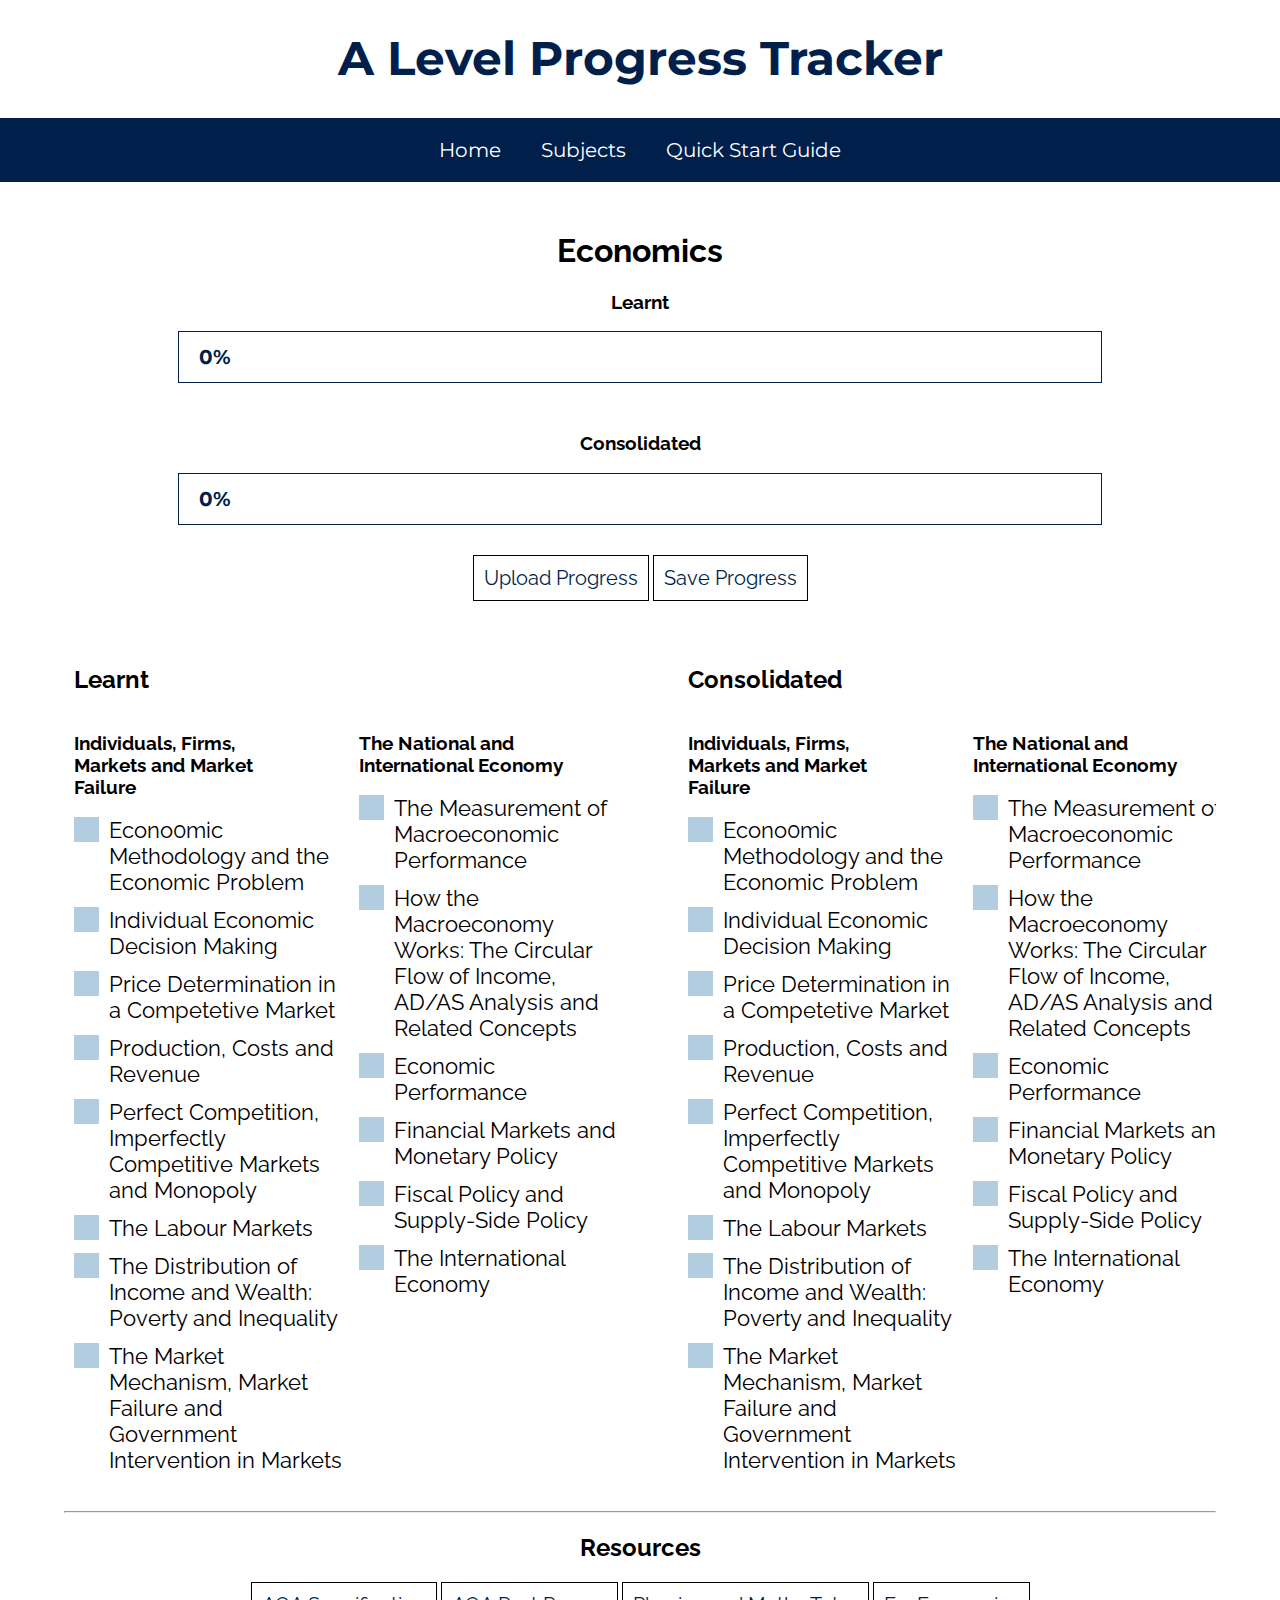
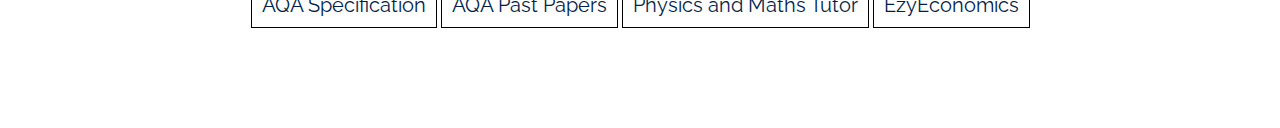
<file: subjects/economics.html>
<script>
</script>

<!DOCTYPE html>
<html>

  <head>
    <base href="../">
    <link href="images/Favicon.png" rel="shortcut icon">
    <title>Ross</title>
    <link rel="stylesheet" type="text/css" href="style.css">
    <script src="http://ajax.googleapis.com/ajax/libs/jquery/1.11.2/jquery.min.js"></script>
    <script type="text/javascript" src="script.js"></script>
  </head>

  <script>
    subject = "economics";
    template={"learnt":"0%","consolidated":"0%", "topicsLearnt": {"1":false, "2":false, "3":false, "4":false, "5":false, "6":false, "7":false, "8":false, "9":false, "10":false, "11":false, "12":false, "13":false, "14":false},"topicsConsolidated": {"1":false, "2":false, "3":false, "4":false, "5":false, "6":false, "7":false, "8":false, "9":false, "10":false, "11":false, "12":false, "13":false, "14":false}};
    window.onbeforeunload = function () {
      if(fileUploaded) {
      return "Are you sure";
      };
    };
  </script>

<body>
  <h1 id="mainTitle" style="margin-top:30px">A Level Progress Tracker</h1>

  <div id="navBar">
    <a href="index.html">Home</a><!--
    --><a href="subjects.html">Subjects</a><!--
    --><a href=quickstart.html>Quick Start Guide</a>
  </div>

  <div class="mainContent">
    <h1>Economics</h1>

    <h3 style="text-align:center">Learnt</h3>
    <div class="learnt">
      <div class="learntBarBack">
        <div id="learntBar"><div id="learntText">0%</div></div>
      </div>
    </div>

    <h3 style="text-align:center">Consolidated</h3>
    <div class="consolidated">
      <div class="consolidatedBarBack">
        <div id="consolidatedBar"><div id="consolidatedText">0%</div></div>
      </div>
    </div>

    <div class="uploadWrapper">
      <button onclick="uploadClick()">Upload Progress</button>
      <input type="file" id="uploadInput" onchange="fileSetup(event)" hidden />
      <button disabled="true" id="uploadButton" onclick="download()">Save Progress</button>
    </div>

      <div class="topics">

      <div class="topicsLearnt">
        <h2>Learnt</h2>
        <div style="width:45%;float:left"> <!-- Component 1 -->
          <h3>Individuals, Firms, Markets and Market Failure</h3>
          <label class="checkboxContainer"><p class="topicName">Econo0mic Methodology and the Economic Problem</p>
            <input type="checkbox" value = "1" onclick="learntChange(this)" class="topicLearn">
            <span class="checkmark"></span>
          </label>

          <div class="br"></div>

          <label class="checkboxContainer"><p class="topicName">Individual Economic Decision Making</p>
            <input type="checkbox" value = "2" onclick="learntChange(this)" class="topicLearn">
            <span class="checkmark"></span>
          </label>

          <div class="br"></div>

          <label class="checkboxContainer"><p class="topicName">Price Determination in a Competetive Market</p>
            <input type="checkbox" value = "3" onclick="learntChange(this)" class="topicLearn">
            <span class="checkmark"></span>
          </label>

          <div class="br"></div>

          <label class="checkboxContainer"><p class="topicName">Production, Costs and Revenue</p>
            <input type="checkbox" value = "4" onclick="learntChange(this)" class="topicLearn">
            <span class="checkmark"></span>
          </label>

          <div class="br"></div>

          <label class="checkboxContainer"><p class="topicName">Perfect Competition, Imperfectly Competitive Markets and Monopoly</p>
            <input type="checkbox" value = "5" onclick="learntChange(this)" class="topicLearn">
            <span class="checkmark"></span>
          </label>          

          <div class="br"></div>

          <label class="checkboxContainer"><p class="topicName">The Labour Markets</p>
            <input type="checkbox" value = "6" onclick="learntChange(this)" class="topicLearn">
            <span class="checkmark"></span>
          </label>

          <div class="br"></div>

          <label class="checkboxContainer"><p class="topicName">The Distribution of Income and Wealth: Poverty and Inequality</p>
            <input type="checkbox" value = "7" onclick="learntChange(this)" class="topicLearn">
            <span class="checkmark"></span>
          </label>

          <div class="br"></div>

          <label class="checkboxContainer"><p class="topicName">The Market Mechanism, Market Failure and Government Intervention in Markets</p>
            <input type="checkbox" value = "8" onclick="learntChange(this)" class="topicLearn">
            <span class="checkmark"></span>
          </label>

        </div>

        <div style="width:45%;float:right"> <!-- Component 2 -->
          <h3>The National and International Economy</h3>
          <label class="checkboxContainer"><p class="topicName">The Measurement of Macroeconomic Performance</p>
            <input type="checkbox" value = "9" onclick="learntChange(this)" class="topicLearn">
            <span class="checkmark"></span>
          </label>

          <div class="br"></div>

          <label class="checkboxContainer"><p class="topicName">How the Macroeconomy Works: The Circular Flow of Income, AD/AS Analysis and Related Concepts</p>
            <input type="checkbox" value = "10" onclick="learntChange(this)" class="topicLearn">
            <span class="checkmark"></span>
          </label>

          <div class="br"></div>

          <label class="checkboxContainer"><p class="topicName">Economic Performance</p>
            <input type="checkbox" value = "11" onclick="learntChange(this)" class="topicLearn">
            <span class="checkmark"></span>
          </label>

          <div class="br"></div>

          <label class="checkboxContainer"><p class="topicName">Financial Markets and Monetary Policy</p>
            <input type="checkbox" value = "12" onclick="learntChange(this)" class="topicLearn">
            <span class="checkmark"></span>
          </label>

          <div class="br"></div>

          <label class="checkboxContainer"><p class="topicName">Fiscal Policy and Supply-Side Policy</p>
            <input type="checkbox" value = "13" onclick="learntChange(this)" class="topicLearn">
            <span class="checkmark"></span>
          </label>

          <div class="br"></div>

          <label class="checkboxContainer"><p class="topicName">The International Economy</p>
            <input type="checkbox" value = "14" onclick="learntChange(this)" class="topicLearn">
            <span class="checkmark"></span>
          </label>
        </div>
      </div>

      <div class="topicsConsolidated">
        <h2>Consolidated</h2>
        <div style="width:45%;float:left"> <!-- Component 1 -->
          <h3>Individuals, Firms, Markets and Market Failure</h3>
          <label class="checkboxContainer"><p class="topicName">Econo0mic Methodology and the Economic Problem</p>
            <input type="checkbox" value = "1" onclick="consolidatedChange(this)" class="topicConsolidate">
            <span class="checkmark"></span>
          </label>

          <div class="br"></div>

          <label class="checkboxContainer"><p class="topicName">Individual Economic Decision Making</p>
            <input type="checkbox" value = "2" onclick="consolidatedChange(this)" class="topicConsolidate">
            <span class="checkmark"></span>
          </label>

          <div class="br"></div>

          <label class="checkboxContainer"><p class="topicName">Price Determination in a Competetive Market</p>
            <input type="checkbox" value = "3" onclick="consolidatedChange(this)" class="topicConsolidate">
            <span class="checkmark"></span>
          </label>

          <div class="br"></div>

          <label class="checkboxContainer"><p class="topicName">Production, Costs and Revenue</p>
            <input type="checkbox" value = "4" onclick="consolidatedChange(this)" class="topicConsolidate">
            <span class="checkmark"></span>
          </label>

          <div class="br"></div>

          <label class="checkboxContainer"><p class="topicName">Perfect Competition, Imperfectly Competitive Markets and Monopoly</p>
            <input type="checkbox" value = "5" onclick="consolidatedChange(this)" class="topicConsolidate">
            <span class="checkmark"></span>
          </label>          

          <div class="br"></div>

          <label class="checkboxContainer"><p class="topicName">The Labour Markets</p>
            <input type="checkbox" value = "6" onclick="consolidatedChange(this)" class="topicConsolidate">
            <span class="checkmark"></span>
          </label>

          <div class="br"></div>

          <label class="checkboxContainer"><p class="topicName">The Distribution of Income and Wealth: Poverty and Inequality</p>
            <input type="checkbox" value = "7" onclick="consolidatedChange(this)" class="topicConsolidate">
            <span class="checkmark"></span>
          </label>

          <div class="br"></div>

          <label class="checkboxContainer"><p class="topicName">The Market Mechanism, Market Failure and Government Intervention in Markets</p>
            <input type="checkbox" value = "8" onclick="consolidatedChange(this)" class="topicConsolidate">
            <span class="checkmark"></span>
          </label>

        </div>

        <div style="width:45%;float:right"> <!-- Component 2 -->
          <h3>The National and International Economy</h3>
          <label class="checkboxContainer"><p class="topicName">The Measurement of Macroeconomic Performance</p>
            <input type="checkbox" value = "9" onclick="consolidatedChange(this)" class="topicConsolidate">
            <span class="checkmark"></span>
          </label>

          <div class="br"></div>

          <label class="checkboxContainer"><p class="topicName">How the Macroeconomy Works: The Circular Flow of Income, AD/AS Analysis and Related Concepts</p>
            <input type="checkbox" value = "10" onclick="consolidatedChange(this)" class="topicConsolidate">
            <span class="checkmark"></span>
          </label>

          <div class="br"></div>

          <label class="checkboxContainer"><p class="topicName">Economic Performance</p>
            <input type="checkbox" value = "11" onclick="consolidatedChange(this)" class="topicConsolidate">
            <span class="checkmark"></span>
          </label>

          <div class="br"></div>

          <label class="checkboxContainer"><p class="topicName">Financial Markets and Monetary Policy</p>
            <input type="checkbox" value = "12" onclick="consolidatedChange(this)" class="topicConsolidate">
            <span class="checkmark"></span>
          </label>

          <div class="br"></div>

          <label class="checkboxContainer"><p class="topicName">Fiscal Policy and Supply-Side Policy</p>
            <input type="checkbox" value = "13" onclick="consolidatedChange(this)" class="topicConsolidate">
            <span class="checkmark"></span>
          </label>

          <div class="br"></div>

          <label class="checkboxContainer"><p class="topicName">The International Economy</p>
            <input type="checkbox" value = "14" onclick="consolidatedChange(this)" class="topicConsolidate">
            <span class="checkmark"></span>
          </label>
        </div>
      </div>
    </div>
    
    <hr>
    <div style="text-align:center">
      <h2>Resources</h2>
      <a target="_blank" href="https://filestore.aqa.org.uk/resources/economics/specifications/AQA-7135-7136-SP-2015.PDF" ><button>AQA Specification</button></a>
      <a target="_blank" href="https://www.aqa.org.uk/subjects/economics/as-and-a-level/economics-7135-7136/assessment-resources?f.Resource+type%7C6=Question+papers&sort=date&num_ranks=20" ><button>AQA Past Papers</button></a>
      <a target="_blank" href="https://www.physicsandmathstutor.com/economics-revision/a-level-aqa/" ><button>Physics and Maths Tutor</button></a>
      <a target="_blank" href="https://www.ezyeducation.co.uk/ezyeconomicsdetails.html" ><button>EzyEconomics</button></a>
  </div>
</div>
  <div class="footer"></div>
  </body>
</html>
</file>
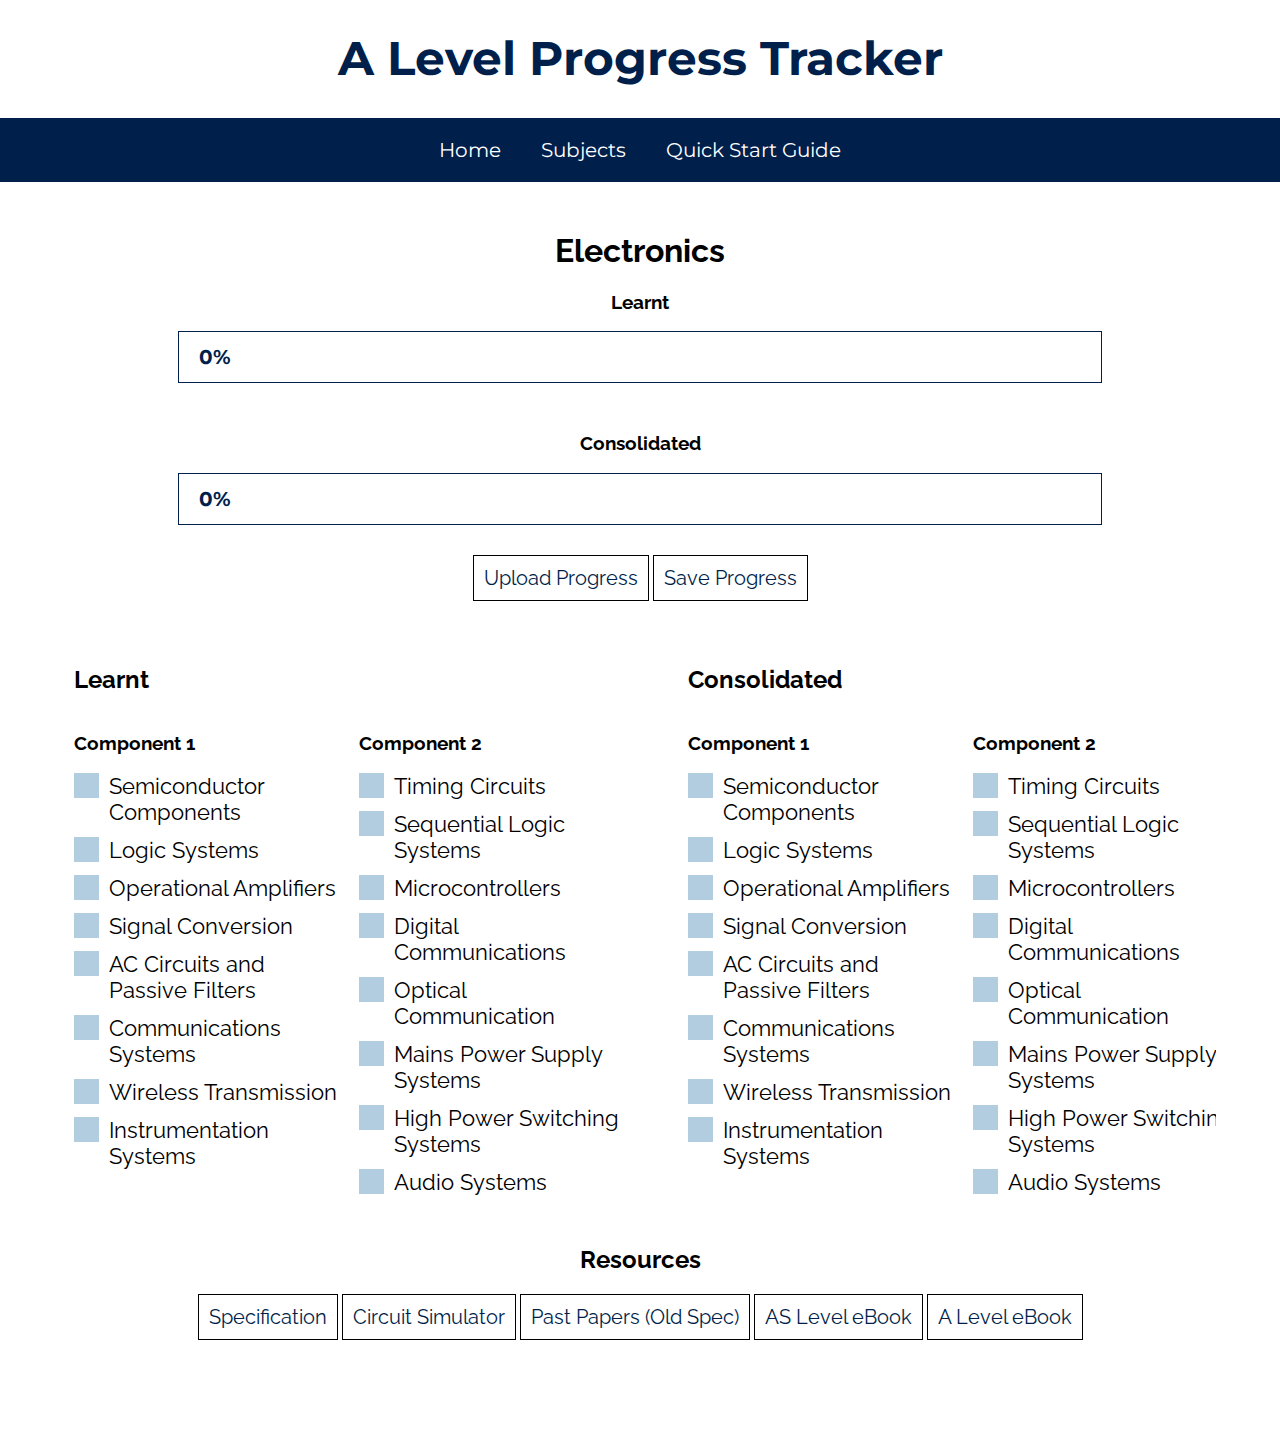
<file: subjects/electronics.html>
<script>
</script>

<!DOCTYPE html>
<html>

  <head>
    <base href="../">
    <link href="images/Favicon.png" rel="shortcut icon">
    <title>Ross</title>
    <link rel="stylesheet" type="text/css" href="style.css">
    <script src="http://ajax.googleapis.com/ajax/libs/jquery/1.11.2/jquery.min.js"></script>
    <script type="text/javascript" src="script.js"></script>
  </head>

  <script>
    subject = "electronics";
    template={"learnt":"0%","consolidated":"0%", "topicsLearnt": {"1":false, "2":false, "3":false, "4":false, "5":false, "6":false, "7":false, "8":false, "9":false, "10":false, "11":false, "12":false, "13":false, "14":false, "15":false, "16":false},"topicsConsolidated": {"1":false, "2":false, "3":false, "4":false, "5":false, "6":false, "7":false, "8":false, "9":false, "10":false, "11":false, "12":false, "13":false, "14":false, "15":false, "16":false}};
    window.onbeforeunload = function () {
      if(fileUploaded) {
      return "Are you sure";
      };
    };
  </script>

<body>
  <h1 id="mainTitle" style="margin-top:30px">A Level Progress Tracker</h1>

  <div id="navBar">
    <a href="index.html">Home</a><!--
    --><a href="subjects.html">Subjects</a><!--
    --><a href=quickstart.html>Quick Start Guide</a>
  </div>

  <div class="mainContent">
    <h1>Electronics</h1>

    <h3 style="text-align:center">Learnt</h3>
    <div class="learnt">
      <div class="learntBarBack">
        <div id="learntBar"><div id="learntText">0%</div></div>
      </div>
    </div>

    <h3 style="text-align:center">Consolidated</h3>
    <div class="consolidated">
      <div class="consolidatedBarBack">
        <div id="consolidatedBar"><div id="consolidatedText">0%</div></div>
      </div>
    </div>

    <div class="uploadWrapper">
      <button onclick="uploadClick()">Upload Progress</button>
      <input type="file" id="uploadInput" onchange="fileSetup(event)" hidden />
      <button disabled="true" id="uploadButton" onclick="download()">Save Progress</button>
    </div>

      <div class="topics">

      <div class="topicsLearnt">
        <h2>Learnt</h2>
        <div style="width:45%;float:left"> <!-- Component 1 -->
          <h3>Component 1</h3>
          <label class="checkboxContainer"><p class="topicName">Semiconductor Components</p>
            <input type="checkbox" value = "1" onclick="learntChange(this)" class="topicLearn">
            <span class="checkmark"></span>
          </label>

          <div class="br"></div>

          <label class="checkboxContainer"><p class="topicName">Logic Systems</p>
            <input type="checkbox" value = "2" onclick="learntChange(this)" class="topicLearn">
            <span class="checkmark"></span>
          </label>

          <div class="br"></div>

          <label class="checkboxContainer"><p class="topicName">Operational Amplifiers</p>
            <input type="checkbox" value = "3" onclick="learntChange(this)" class="topicLearn">
            <span class="checkmark"></span>
          </label>

          <div class="br"></div>

          <label class="checkboxContainer"><p class="topicName">Signal Conversion</p>
            <input type="checkbox" value = "4" onclick="learntChange(this)" class="topicLearn">
            <span class="checkmark"></span>
          </label>

          <div class="br"></div>

          <label class="checkboxContainer"><p class="topicName">AC Circuits and Passive Filters</p>
            <input type="checkbox" value = "5" onclick="learntChange(this)" class="topicLearn">
            <span class="checkmark"></span>
          </label>          

          <div class="br"></div>

          <label class="checkboxContainer"><p class="topicName">Communications Systems</p>
            <input type="checkbox" value = "6" onclick="learntChange(this)" class="topicLearn">
            <span class="checkmark"></span>
          </label>

          <div class="br"></div>

          <label class="checkboxContainer"><p class="topicName">Wireless Transmission</p>
            <input type="checkbox" value = "7" onclick="learntChange(this)" class="topicLearn">
            <span class="checkmark"></span>
          </label>

          <div class="br"></div>

          <label class="checkboxContainer"><p class="topicName">Instrumentation Systems</p>
            <input type="checkbox" value = "8" onclick="learntChange(this)" class="topicLearn">
            <span class="checkmark"></span>
          </label>

        </div>

        <div style="width:45%;float:right"> <!-- Component 2 -->
          <h3>Component 2</h3>
          <label class="checkboxContainer"><p class="topicName">Timing Circuits</p>
            <input type="checkbox" value = "9" onclick="learntChange(this)" class="topicLearn">
            <span class="checkmark"></span>
          </label>

          <div class="br"></div>

          <label class="checkboxContainer"><p class="topicName">Sequential Logic Systems</p>
            <input type="checkbox" value = "10" onclick="learntChange(this)" class="topicLearn">
            <span class="checkmark"></span>
          </label>

          <div class="br"></div>

          <label class="checkboxContainer"><p class="topicName">Microcontrollers</p>
            <input type="checkbox" value = "11" onclick="learntChange(this)" class="topicLearn">
            <span class="checkmark"></span>
          </label>

          <div class="br"></div>

          <label class="checkboxContainer"><p class="topicName">Digital Communications</p>
            <input type="checkbox" value = "12" onclick="learntChange(this)" class="topicLearn">
            <span class="checkmark"></span>
          </label>

          <div class="br"></div>

          <label class="checkboxContainer"><p class="topicName">Optical Communication</p>
            <input type="checkbox" value = "13" onclick="learntChange(this)" class="topicLearn">
            <span class="checkmark"></span>
          </label>

          <div class="br"></div>

          <label class="checkboxContainer"><p class="topicName">Mains Power Supply Systems</p>
            <input type="checkbox" value = "14" onclick="learntChange(this)" class="topicLearn">
            <span class="checkmark"></span>
          </label>

          <div class="br"></div>

          <label class="checkboxContainer"><p class="topicName">High Power Switching Systems</p>
            <input type="checkbox" value = "15" onclick="learntChange(this)" class="topicLearn">
            <span class="checkmark"></span>
          </label>

          <div class="br"></div>

          <label class="checkboxContainer"><p class="topicName">Audio Systems</p>
            <input type="checkbox" value = "16" onclick="learntChange(this)" class="topicLearn">
            <span class="checkmark"></span>
          </label>

        </div>
      </div>

      <div class="topicsConsolidated">
        <h2>Consolidated</h2>
        <div style="width:45%;float:left"> <!-- Component 1 -->
          <h3>Component 1</h3>
          <label class="checkboxContainer"><p class="topicName">Semiconductor Components</p>
            <input type="checkbox" value = "1" onclick="consolidatedChange(this)" class="topicConsolidate">
            <span class="checkmark"></span>
          </label>

          <div class="br"></div>

          <label class="checkboxContainer"><p class="topicName">Logic Systems</p>
            <input type="checkbox" value = "2" onclick="consolidatedChange(this)" class="topicConsolidate">
            <span class="checkmark"></span>
          </label>

          <div class="br"></div>

          <label class="checkboxContainer"><p class="topicName">Operational Amplifiers</p>
            <input type="checkbox" value = "3" onclick="consolidatedChange(this)" class="topicConsolidate">
            <span class="checkmark"></span>
          </label>

          <div class="br"></div>

          <label class="checkboxContainer"><p class="topicName">Signal Conversion</p>
            <input type="checkbox" value = "4" onclick="consolidatedChange(this)" class="topicConsolidate">
            <span class="checkmark"></span>
          </label>

          <div class="br"></div>

          <label class="checkboxContainer"><p class="topicName">AC Circuits and Passive Filters</p>
            <input type="checkbox" value = "5" onclick="consolidatedChange(this)" class="topicConsolidate">
            <span class="checkmark"></span>
          </label>          

          <div class="br"></div>

          <label class="checkboxContainer"><p class="topicName">Communications Systems</p>
            <input type="checkbox" value = "6" onclick="consolidatedChange(this)" class="topicConsolidate">
            <span class="checkmark"></span>
          </label>

          <div class="br"></div>

          <label class="checkboxContainer"><p class="topicName">Wireless Transmission</p>
            <input type="checkbox" value = "7" onclick="consolidatedChange(this)" class="topicConsolidate">
            <span class="checkmark"></span>
          </label>

          <div class="br"></div>

          <label class="checkboxContainer"><p class="topicName">Instrumentation Systems</p>
            <input type="checkbox" value = "8" onclick="consolidatedChange(this)" class="topicConsolidate">
            <span class="checkmark"></span>
          </label>

        </div>

        <div style="width:45%;float:right"> <!-- Component 2 -->
          <h3>Component 2</h3>
          <label class="checkboxContainer"><p class="topicName">Timing Circuits</p>
            <input type="checkbox" value = "9" onclick="consolidatedChange(this)" class="topicConsolidate">
            <span class="checkmark"></span>
          </label>

          <div class="br"></div>

          <label class="checkboxContainer"><p class="topicName">Sequential Logic Systems</p>
            <input type="checkbox" value = "10" onclick="consolidatedChange(this)" class="topicConsolidate">
            <span class="checkmark"></span>
          </label>

          <div class="br"></div>

          <label class="checkboxContainer"><p class="topicName">Microcontrollers</p>
            <input type="checkbox" value = "11" onclick="consolidatedChange(this)" class="topicConsolidate">
            <span class="checkmark"></span>
          </label>

          <div class="br"></div>

          <label class="checkboxContainer"><p class="topicName">Digital Communications</p>
            <input type="checkbox" value = "12" onclick="consolidatedChange(this)" class="topicConsolidate">
            <span class="checkmark"></span>
          </label>

          <div class="br"></div>

          <label class="checkboxContainer"><p class="topicName">Optical Communication</p>
            <input type="checkbox" value = "13" onclick="consolidatedChange(this)" class="topicConsolidate">
            <span class="checkmark"></span>
          </label>

          <div class="br"></div>

          <label class="checkboxContainer"><p class="topicName">Mains Power Supply Systems</p>
            <input type="checkbox" value = "14" onclick="consolidatedChange(this)" class="topicConsolidate">
            <span class="checkmark"></span>
          </label>

          <div class="br"></div>

          <label class="checkboxContainer"><p class="topicName">High Power Switching Systems</p>
            <input type="checkbox" value = "15" onclick="consolidatedChange(this)" class="topicConsolidate">
            <span class="checkmark"></span>
          </label>

          <div class="br"></div>

          <label class="checkboxContainer"><p class="topicName">Audio Systems</p>
            <input type="checkbox" value = "16" onclick="consolidatedChange(this)" class="topicConsolidate">
            <span class="checkmark"></span>
          </label>

        </div>
      </div>
    </div>
    <div style="text-align:center">
      <h2>Resources</h2>
      <a target="_blank" href="https://www.wjec.co.uk/qualifications/electronics/eduqas-electronics-a-level-from-2017/eduqas-a-level-electronics-spec-from-2017-e.pdf" ><button>Specification</button></a>
      <a target="_blank" href="http://www.falstad.com/circuit/" ><button>Circuit Simulator</button></a>
      <a target="_blank" href="https://www.wjec.co.uk/qualifications/qualification-resources.html?subject=Electronics&level=GCEASA&pastpaper=true" ><button>Past Papers (Old Spec)</button></a>
      <a target="_blank" href="https://resources.eduqas.co.uk/Pages/ResourceSingle.aspx?rIid=937" ><button>AS Level eBook</button></a>
      <a target="_blank" href="https://resources.eduqas.co.uk/Pages/ResourceSingle.aspx?rIid=1179" ><button>A Level eBook</button></a>
  </div>
</div>
  <div class="footer"></div>
  </body>
</html>
</file>
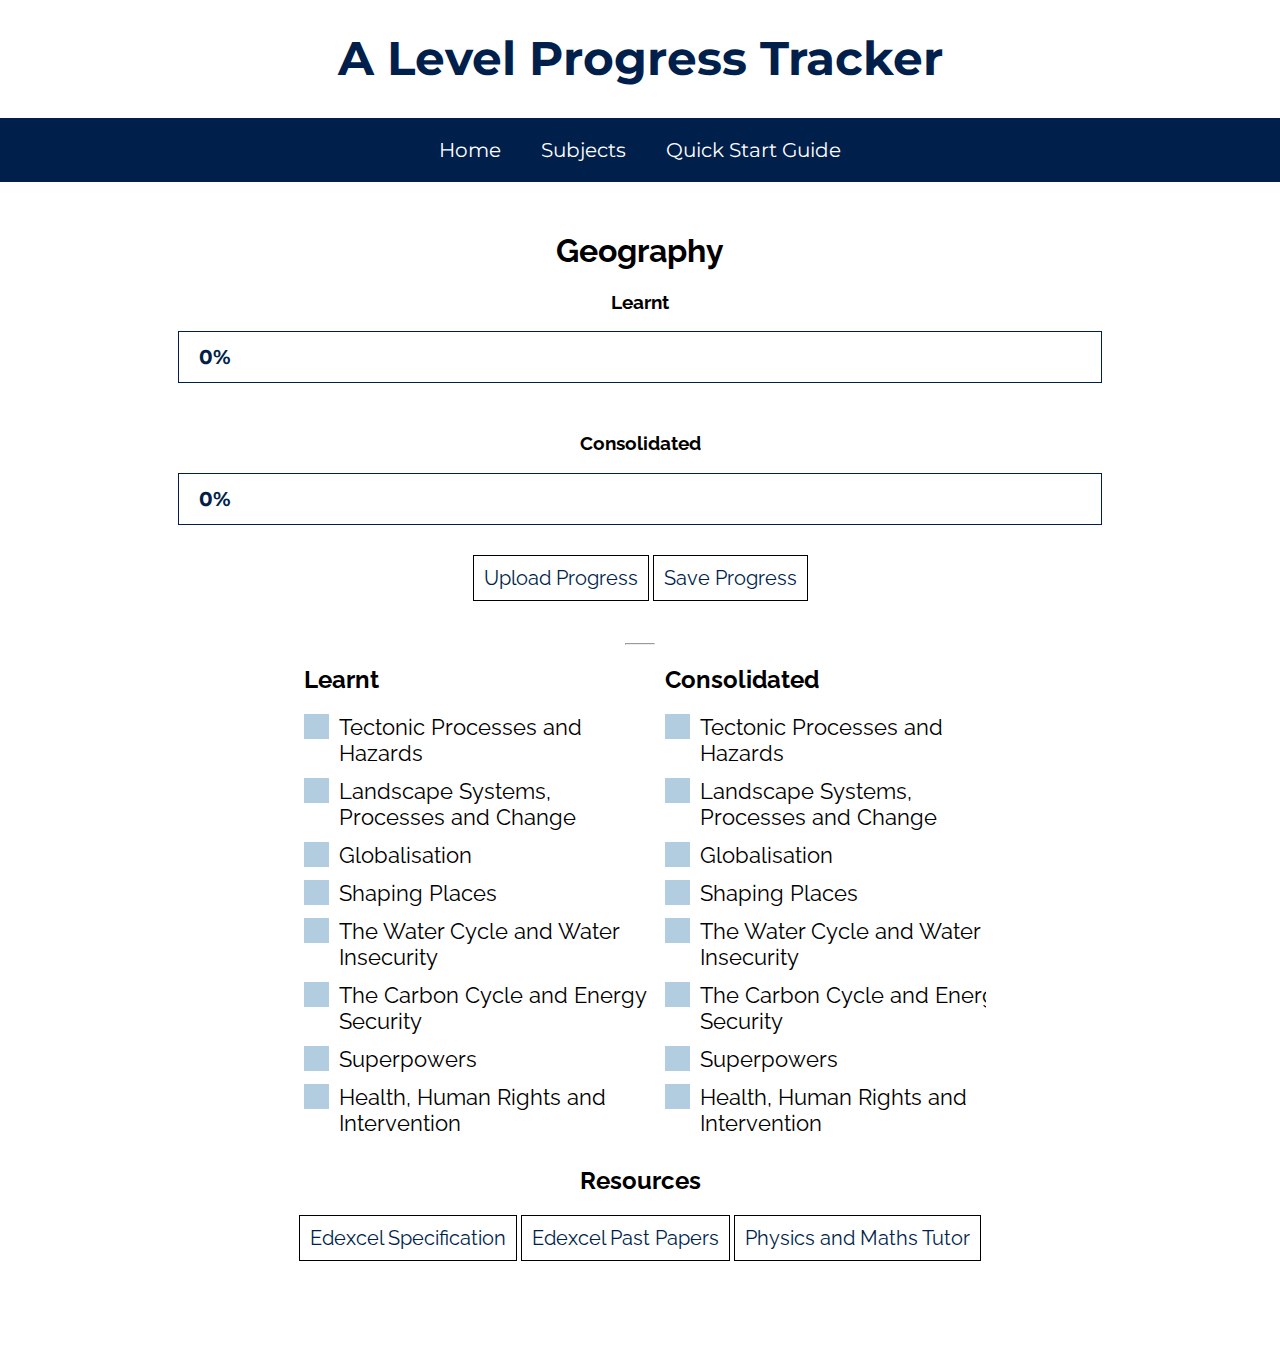
<file: subjects/geography.html>
<script>
</script>

<!DOCTYPE html>
<html>

  <head>
    <base href="../">
    <link href="images/Favicon.png" rel="shortcut icon">
    <title>Ross</title>
    <link rel="stylesheet" type="text/css" href="style.css">
    <script src="http://ajax.googleapis.com/ajax/libs/jquery/1.11.2/jquery.min.js"></script>
    <script type="text/javascript" src="script.js"></script>
  </head>

  <script>
    subject = "geography";
    template={"learnt":"0%","consolidated":"0%", "topicsLearnt": {"1":false, "2":false, "3":false, "4":false, "5":false, "6":false, "7":false, "8":false},"topicsConsolidated": {"1":false, "2":false, "3":false, "4":false, "5":false, "6":false, "7":false, "8":false}};
    window.onbeforeunload = function () {
      if(fileUploaded) {
      return "Are you sure";
      };
    };
  </script>

<body>
  <h1 id="mainTitle" style="margin-top:30px">A Level Progress Tracker</h1>

  <div id="navBar">
    <a href="index.html">Home</a><!--
    --><a href="subjects.html">Subjects</a><!--
    --><a href=quickstart.html>Quick Start Guide</a>
  </div>

  <div class="mainContent">
    <h1>Geography</h1>

    <h3 style="text-align:center">Learnt</h3>
    <div class="learnt">
      <div class="learntBarBack">
        <div id="learntBar"><div id="learntText">0%</div></div>
      </div>
    </div>

    <h3 style="text-align:center">Consolidated</h3>
    <div class="consolidated">
      <div class="consolidatedBarBack">
        <div id="consolidatedBar"><div id="consolidatedText">0%</div></div>
      </div>
    </div>

    <div class="uploadWrapper">
      <button onclick="uploadClick()">Upload Progress</button>
      <input type="file" id="uploadInput" onchange="fileSetup(event)" hidden />
      <button disabled="true" id="uploadButton" onclick="download()">Save Progress</button>
    </div>

      <div class="topics" style="width:60%">

      <div class="topicsLearnt">
        <h2>Learnt</h2>
        <label class="checkboxContainer"><p class="topicName">Tectonic Processes and Hazards</p>
          <input type="checkbox" value = "1" onclick="learntChange(this)" class="topicLearn">
          <span class="checkmark"></span>
        </label>

        <div class="br"></div>

        <label class="checkboxContainer"><p class="topicName">Landscape Systems, Processes and Change</p>
          <input type="checkbox" value = "2" onclick="learntChange(this)" class="topicLearn">
          <span class="checkmark"></span>
        </label>

        <div class="br"></div>

        <label class="checkboxContainer"><p class="topicName">Globalisation</p>
          <input type="checkbox" value = "3" onclick="learntChange(this)" class="topicLearn">
          <span class="checkmark"></span>
        </label>

        <div class="br"></div>

        <label class="checkboxContainer"><p class="topicName">Shaping Places</p>
          <input type="checkbox" value = "4" onclick="learntChange(this)" class="topicLearn">
          <span class="checkmark"></span>
        </label>

        <div class="br"></div>

        <label class="checkboxContainer"><p class="topicName">The Water Cycle and Water Insecurity</p>
          <input type="checkbox" value = "5" onclick="learntChange(this)" class="topicLearn">
          <span class="checkmark"></span>
        </label>          

        <div class="br"></div>

        <label class="checkboxContainer"><p class="topicName">The Carbon Cycle and Energy Security</p>
          <input type="checkbox" value = "6" onclick="learntChange(this)" class="topicLearn">
          <span class="checkmark"></span>
        </label>

        <div class="br"></div>

        <label class="checkboxContainer"><p class="topicName">Superpowers</p>
          <input type="checkbox" value = "7" onclick="learntChange(this)" class="topicLearn">
          <span class="checkmark"></span>
        </label>          

        <div class="br"></div>

        <label class="checkboxContainer"><p class="topicName">Health, Human Rights and Intervention</p>
          <input type="checkbox" value = "8" onclick="learntChange(this)" class="topicLearn">
          <span class="checkmark"></span>
        </label>

      </div>

      <div class="topicsConsolidated">
        <h2>Consolidated</h2>
        <label class="checkboxContainer"><p class="topicName">Tectonic Processes and Hazards</p>
          <input type="checkbox" value = "1" onclick="consolidatedChange(this)" class="topicConsolidate">
          <span class="checkmark"></span>
        </label>

        <div class="br"></div>

        <label class="checkboxContainer"><p class="topicName">Landscape Systems, Processes and Change</p>
          <input type="checkbox" value = "2" onclick="consolidatedChange(this)" class="topicConsolidate">
          <span class="checkmark"></span>
        </label>

        <div class="br"></div>

        <label class="checkboxContainer"><p class="topicName">Globalisation</p>
          <input type="checkbox" value = "3" onclick="consolidatedChange(this)" class="topicConsolidate">
          <span class="checkmark"></span>
        </label>

        <div class="br"></div>

        <label class="checkboxContainer"><p class="topicName">Shaping Places</p>
          <input type="checkbox" value = "4" onclick="consolidatedChange(this)" class="topicConsolidate">
          <span class="checkmark"></span>
        </label>

        <div class="br"></div>

        <label class="checkboxContainer"><p class="topicName">The Water Cycle and Water Insecurity</p>
          <input type="checkbox" value = "5" onclick="consolidatedChange(this)" class="topicConsolidate">
          <span class="checkmark"></span>
        </label>          

        <div class="br"></div>

        <label class="checkboxContainer"><p class="topicName">The Carbon Cycle and Energy Security</p>
          <input type="checkbox" value = "6" onclick="consolidatedChange(this)" class="topicConsolidate">
          <span class="checkmark"></span>
        </label>

        <div class="br"></div>

        <label class="checkboxContainer"><p class="topicName">Superpowers</p>
          <input type="checkbox" value = "7" onclick="consolidatedChange(this)" class="topicConsolidate">
          <span class="checkmark"></span>
        </label>          

        <div class="br"></div>

        <label class="checkboxContainer"><p class="topicName">Health, Human Rights and Intervention</p>
          <input type="checkbox" value = "8" onclick="consolidatedChange(this)" class="topicConsolidate">
          <span class="checkmark"></span>
        </label>
    </div>

    <hr>
    <div style="text-align:center">
      <h2>Resources</h2>
      <a target="_blank" href="https://qualifications.pearson.com/content/dam/pdf/A%20Level/Geography/2016/specification-and-sample-assessments/Pearson-Edexcel-GCE-A-level-Geography-specification-issue-5-FINAL.pdf" ><button>Edexcel Specification</button></a>
      <a target="_blank" href="https://qualifications.pearson.com/en/qualifications/edexcel-a-levels/geography-2016.coursematerials.html#filterQuery=category:Pearson-UK:Category%2FSpecification-and-sample-assessments" ><button>Edexcel Past Papers</button></a>
      <a target="_blank" href="https://www.physicsandmathstutor.com/geography-revision/a-level-edexcel/" ><button>Physics and Maths Tutor</button></a>
  </div>
</div>
  <div class="footer"></div>
  </body>
</html>
</file>
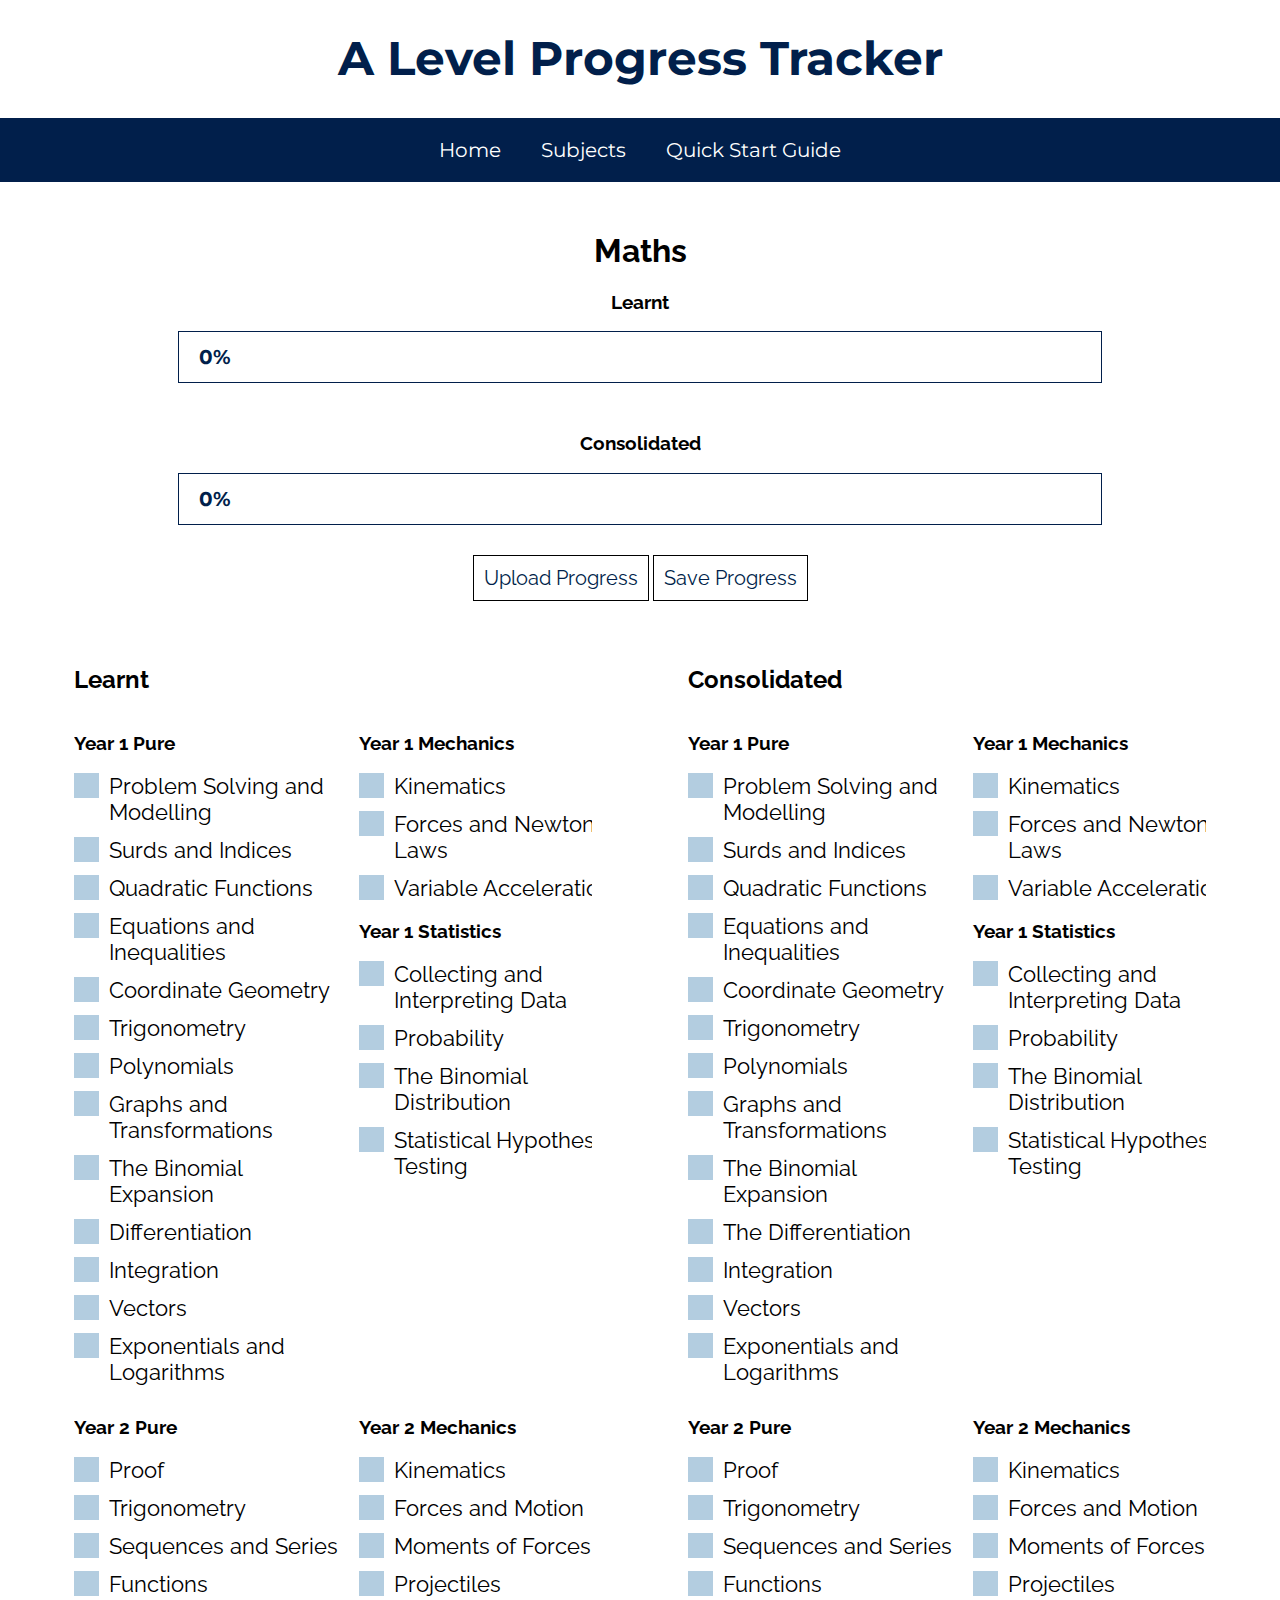
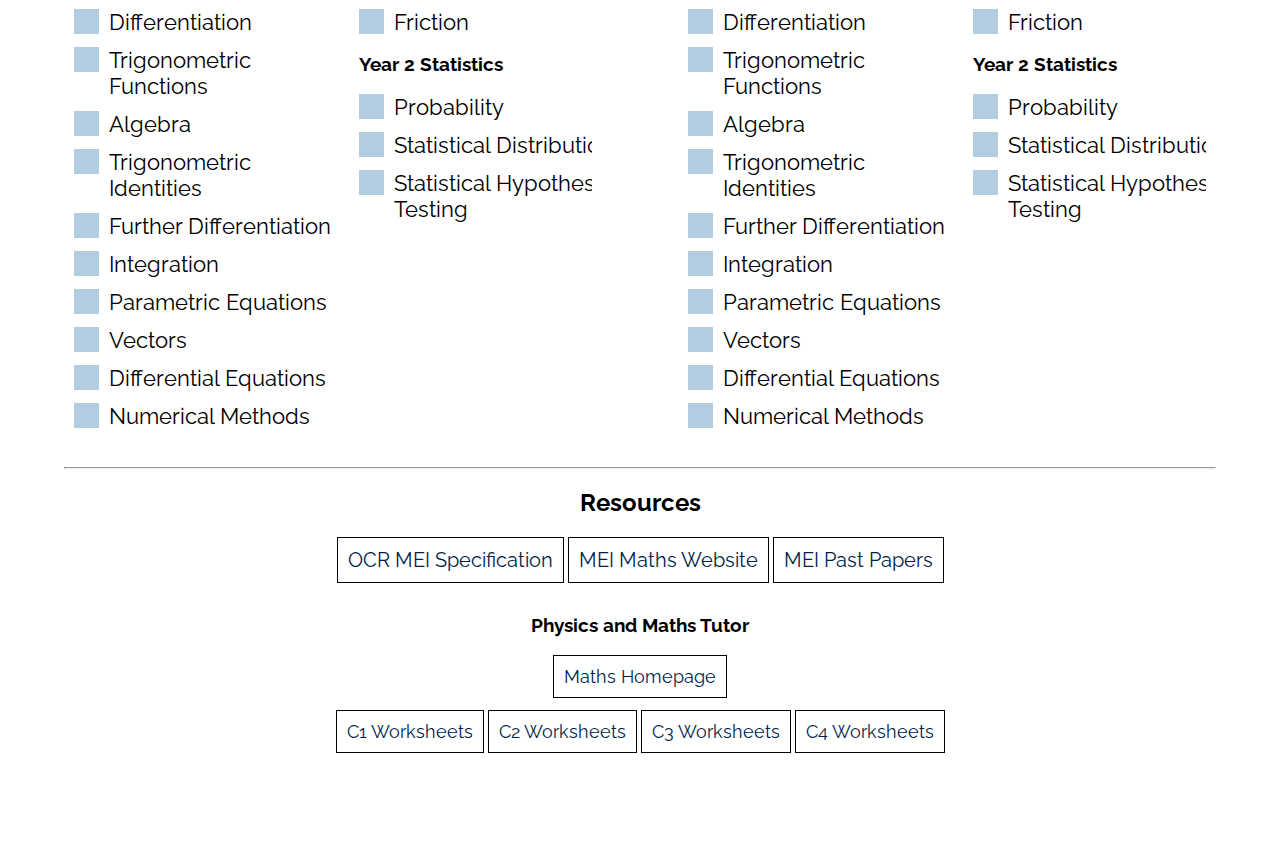
<file: subjects/maths.html>
<script>
</script>

<!DOCTYPE html>
<html>

  <head>
    <base href="../">
    <link href="images/Favicon.png" rel="shortcut icon">
    <title>Ross</title>
    <link rel="stylesheet" type="text/css" href="style.css">
    <script src="http://ajax.googleapis.com/ajax/libs/jquery/1.11.2/jquery.min.js"></script>
    <script type="text/javascript" src="script.js"></script>
  </head>

  <script>
    subject = "maths";
    template={"learnt":"0%","consolidated":"0%", "topicsLearnt": {"1":false, "2":false, "3":false, "4":false, "5":false, "6":false, "7":false, "8":false, "9":false, "10":false, "11":false, "12":false, "13":false, "14":false, "15":false, "16":false, "17":false, "18":false, "19":false, "20":false, "21":false, "22":false, "23":false, "24":false, "25":false, "26":false, "27":false, "28":false, "29":false, "30":false, "31":false, "32":false, "33":false, "34":false, "35":false, "36":false, "37":false, "38":false, "39":false, "40":false, "41":false, "42":false},"topicsConsolidated": {"1":false, "2":false, "3":false, "4":false, "5":false, "6":false, "7":false, "8":false, "9":false, "10":false, "11":false, "12":false, "13":false, "14":false, "15":false, "16":false, "17":false, "18":false, "19":false, "20":false, "21":false, "22":false, "23":false, "24":false, "25":false, "26":false, "27":false, "28":false, "29":false, "30":false, "31":false, "32":false, "33":false, "34":false, "35":false, "36":false, "37":false, "38":false, "39":false, "40":false, "41":false, "42":false}};
    window.onbeforeunload = function () {
      if(fileUploaded) {
      return "Are you sure";
      };
    };
  </script>

<body>
  <h1 id="mainTitle" style="margin-top:30px">A Level Progress Tracker</h1>

  <div id="navBar">
    <a href="index.html">Home</a><!--
    --><a href="subjects.html">Subjects</a><!--
    --><a href=quickstart.html>Quick Start Guide</a>
  </div>

  <div class="mainContent">
    <h1>Maths</h1>

    <h3 style="text-align:center">Learnt</h3>
    <div class="learnt">
      <div class="learntBarBack">
        <div id="learntBar"><div id="learntText">0%</div></div>
      </div>
    </div>

    <h3 style="text-align:center">Consolidated</h3>
    <div class="consolidated">
      <div class="consolidatedBarBack">
        <div id="consolidatedBar"><div id="consolidatedText">0%</div></div>
      </div>
    </div>

    <div class="uploadWrapper">
      <button onclick="uploadClick()">Upload Progress</button>
      <input type="file" id="uploadInput" onchange="fileSetup(event)" hidden />
      <button disabled="true" id="uploadButton" onclick="download()">Save Progress</button>
    </div>

      <div class="topics">
      <div class="topicsLearnt">
        <h2>Learnt</h2>
        <div style="overflow=y:auto; overflow-x:hidden"> <!-- Year 1 -->
          <div style="width:45%;float:left"> 
            <h3>Year 1 Pure</h3>
            <label class="checkboxContainer"><p class="topicName">Problem Solving and Modelling</p>
              <input type="checkbox" value = "1" onclick="learntChange(this)" class="topicLearn">
              <span class="checkmark"></span>
            </label>

            <div class="br"></div>

            <label class="checkboxContainer"><p class="topicName">Surds and Indices</p>
              <input type="checkbox" value = "2" onclick="learntChange(this)" class="topicLearn">
              <span class="checkmark"></span>
            </label>

            <div class="br"></div>

            <label class="checkboxContainer"><p class="topicName">Quadratic Functions</p>
              <input type="checkbox" value = "3" onclick="learntChange(this)" class="topicLearn">
              <span class="checkmark"></span>
            </label>

            <div class="br"></div>

            <label class="checkboxContainer"><p class="topicName">Equations and Inequalities</p>
              <input type="checkbox" value = "4" onclick="learntChange(this)" class="topicLearn">
              <span class="checkmark"></span>
            </label>

            <div class="br"></div>

            <label class="checkboxContainer"><p class="topicName">Coordinate Geometry</p>
              <input type="checkbox" value = "5" onclick="learntChange(this)" class="topicLearn">
              <span class="checkmark"></span>
            </label>          

            <div class="br"></div>

            <label class="checkboxContainer"><p class="topicName">Trigonometry</p>
              <input type="checkbox" value = "6" onclick="learntChange(this)" class="topicLearn">
              <span class="checkmark"></span>
            </label>

            <div class="br"></div>

            <label class="checkboxContainer"><p class="topicName">Polynomials</p>
              <input type="checkbox" value = "7" onclick="learntChange(this)" class="topicLearn">
              <span class="checkmark"></span>
            </label>

            <div class="br"></div>

            <label class="checkboxContainer"><p class="topicName">Graphs and Transformations</p>
              <input type="checkbox" value = "8" onclick="learntChange(this)" class="topicLearn">
              <span class="checkmark"></span>
            </label>

            <div class="br"></div>

            <label class="checkboxContainer"><p class="topicName">The Binomial Expansion</p>
              <input type="checkbox" value = "9" onclick="learntChange(this)" class="topicLearn">
              <span class="checkmark"></span>
            </label>

            <div class="br"></div>

            <label class="checkboxContainer"><p class="topicName">Differentiation</p>
              <input type="checkbox" value = "10" onclick="learntChange(this)" class="topicLearn">
              <span class="checkmark"></span>
            </label>

            <div class="br"></div>

            <label class="checkboxContainer"><p class="topicName">Integration</p>
              <input type="checkbox" value = "11" onclick="learntChange(this)" class="topicLearn">
              <span class="checkmark"></span>
            </label>

            <div class="br"></div>

            <label class="checkboxContainer"><p class="topicName">Vectors</p>
              <input type="checkbox" value = "12" onclick="learntChange(this)" class="topicLearn">
              <span class="checkmark"></span>
            </label>

            <div class="br"></div>

            <label class="checkboxContainer"><p class="topicName">Exponentials and Logarithms</p>
              <input type="checkbox" value = "13" onclick="learntChange(this)" class="topicLearn">
              <span class="checkmark"></span>
            </label>

          </div>

          <div style="width:45%;float:right">
            <h3>Year 1 Mechanics</h3>
            <label class="checkboxContainer"><p class="topicName">Kinematics</p>
              <input type="checkbox" value = "14" onclick="learntChange(this)" class="topicLearn">
              <span class="checkmark"></span>
            </label>

            <div class="br"></div>

            <label class="checkboxContainer"><p class="topicName">Forces and Newton's Laws</p>
              <input type="checkbox" value = "15" onclick="learntChange(this)" class="topicLearn">
              <span class="checkmark"></span>
            </label>

            <div class="br"></div>

            <label class="checkboxContainer"><p class="topicName">Variable Acceleration</p>
              <input type="checkbox" value = "16" onclick="learntChange(this)" class="topicLearn">
              <span class="checkmark"></span>
            </label>

          </div>

          <div style="width:45%;float:right">
            <h3>Year 1 Statistics</h3>
            <label class="checkboxContainer"><p class="topicName">Collecting and Interpreting Data</p>
              <input type="checkbox" value = "17" onclick="learntChange(this)" class="topicLearn">
              <span class="checkmark"></span>
            </label>

            <div class="br"></div>

            <label class="checkboxContainer"><p class="topicName">Probability</p>
              <input type="checkbox" value = "18" onclick="learntChange(this)" class="topicLearn">
              <span class="checkmark"></span>
            </label>

            <div class="br"></div>

            <label class="checkboxContainer"><p class="topicName">The Binomial Distribution</p>
              <input type="checkbox" value = "19" onclick="learntChange(this)" class="topicLearn">
              <span class="checkmark"></span>
            </label>

            <div class="br"></div>

            <label class="checkboxContainer"><p class="topicName">Statistical Hypothesis Testing</p>
              <input type="checkbox" value = "20" onclick="learntChange(this)" class="topicLearn">
              <span class="checkmark"></span>
            </label>
          </div>
        </div>

        <div class="br"></div>

        <div style="overflow=y:auto; overflow-x:hidden"> <!-- Year 2 -->
          <div style="width:45%; float:left;">
            <h3>Year 2 Pure</h3>
            <label class="checkboxContainer"><p class="topicName">Proof</p>
              <input type="checkbox" value = "21" onclick="learntChange(this)" class="topicLearn">
              <span class="checkmark"></span>
            </label>

            <div class="br"></div>

            <label class="checkboxContainer"><p class="topicName">Trigonometry</p>
              <input type="checkbox" value = "22" onclick="learntChange(this)" class="topicLearn">
              <span class="checkmark"></span>
            </label>

            <div class="br"></div>

            <label class="checkboxContainer"><p class="topicName">Sequences and Series</p>
              <input type="checkbox" value = "23" onclick="learntChange(this)" class="topicLearn">
              <span class="checkmark"></span>
            </label>

            <div class="br"></div>

            <label class="checkboxContainer"><p class="topicName">Functions</p>
              <input type="checkbox" value = "24" onclick="learntChange(this)" class="topicLearn">
              <span class="checkmark"></span>
            </label>

            <div class="br"></div>

            <label class="checkboxContainer"><p class="topicName">Differentiation</p>
              <input type="checkbox" value = "25" onclick="learntChange(this)" class="topicLearn">
              <span class="checkmark"></span>
            </label>          

            <div class="br"></div>

            <label class="checkboxContainer"><p class="topicName">Trigonometric Functions</p>
              <input type="checkbox" value = "26" onclick="learntChange(this)" class="topicLearn">
              <span class="checkmark"></span>
            </label>

            <div class="br"></div>

            <label class="checkboxContainer"><p class="topicName">Algebra</p>
              <input type="checkbox" value = "27" onclick="learntChange(this)" class="topicLearn">
              <span class="checkmark"></span>
            </label>

            <div class="br"></div>

            <label class="checkboxContainer"><p class="topicName">Trigonometric Identities</p>
              <input type="checkbox" value = "28" onclick="learntChange(this)" class="topicLearn">
              <span class="checkmark"></span>
            </label>

            <div class="br"></div>

            <label class="checkboxContainer"><p class="topicName">Further Differentiation</p>
              <input type="checkbox" value = "29" onclick="learntChange(this)" class="topicLearn">
              <span class="checkmark"></span>
            </label>

            <div class="br"></div>

            <label class="checkboxContainer"><p class="topicName">Integration</p>
              <input type="checkbox" value = "30" onclick="learntChange(this)" class="topicLearn">
              <span class="checkmark"></span>
            </label>

            <div class="br"></div>

            <label class="checkboxContainer"><p class="topicName">Parametric Equations</p>
              <input type="checkbox" value = "31" onclick="learntChange(this)" class="topicLearn">
              <span class="checkmark"></span>
            </label>

            <div class="br"></div>

            <label class="checkboxContainer"><p class="topicName">Vectors</p>
              <input type="checkbox" value = "32" onclick="learntChange(this)" class="topicLearn">
              <span class="checkmark"></span>
            </label>

            <div class="br"></div>

            <label class="checkboxContainer"><p class="topicName">Differential Equations</p>
              <input type="checkbox" value = "33" onclick="learntChange(this)" class="topicLearn">
              <span class="checkmark"></span>
            </label>

            <div class="br"></div>

            <label class="checkboxContainer"><p class="topicName">Numerical Methods</p>
              <input type="checkbox" value = "34" onclick="learntChange(this)" class="topicLearn">
              <span class="checkmark"></span>
            </label>
          </div>

          <div style="width:45%;float:right">
            <h3>Year 2 Mechanics</h3>
            <label class="checkboxContainer"><p class="topicName">Kinematics</p>
              <input type="checkbox" value = "35" onclick="learntChange(this)" class="topicLearn">
              <span class="checkmark"></span>
            </label>

            <div class="br"></div>

            <label class="checkboxContainer"><p class="topicName">Forces and Motion</p>
              <input type="checkbox" value = "36" onclick="learntChange(this)" class="topicLearn">
              <span class="checkmark"></span>
            </label>

            <div class="br"></div>

            <label class="checkboxContainer"><p class="topicName">Moments of Forces</p>
              <input type="checkbox" value = "37" onclick="learntChange(this)" class="topicLearn">
              <span class="checkmark"></span>
            </label>

            <div class="br"></div>

            <label class="checkboxContainer"><p class="topicName">Projectiles</p>
              <input type="checkbox" value = "38" onclick="learntChange(this)" class="topicLearn">
              <span class="checkmark"></span>
            </label>

            <div class="br"></div>

            <label class="checkboxContainer"><p class="topicName">Friction</p>
              <input type="checkbox" value = "39" onclick="learntChange(this)" class="topicLearn">
              <span class="checkmark"></span>
            </label>

          </div>

          <div style="width:45%;float:right">
            <h3>Year 2 Statistics</h3>
            <label class="checkboxContainer"><p class="topicName">Probability</p>
              <input type="checkbox" value = "40" onclick="learntChange(this)" class="topicLearn">
              <span class="checkmark"></span>
            </label>

            <div class="br"></div>

            <label class="checkboxContainer"><p class="topicName">Statistical Distributions</p>
              <input type="checkbox" value = "41" onclick="learntChange(this)" class="topicLearn">
              <span class="checkmark"></span>
            </label>

            <div class="br"></div>

            <label class="checkboxContainer"><p class="topicName">Statistical Hypothesis Testing</p>
              <input type="checkbox" value = "42" onclick="learntChange(this)" class="topicLearn">
              <span class="checkmark"></span>
            </label>

          </div>
        </div>
      </div>

      <div class="topicsConsolidated">
        <h2>Consolidated</h2>
        <div style="overflow=y:auto; overflow-x:hidden"><!-- Year 1 -->
          <div style="width:45%;float:left">
            <h3>Year 1 Pure</h3>
            <label class="checkboxContainer"><p class="topicName">Problem Solving and Modelling</p>
              <input type="checkbox" value = "1" onclick="consolidatedChange(this)" class="topicConsolidate">
              <span class="checkmark"></span>
            </label>

            <div class="br"></div>

            <label class="checkboxContainer"><p class="topicName">Surds and Indices</p>
              <input type="checkbox" value = "2" onclick="consolidatedChange(this)" class="topicConsolidate">
              <span class="checkmark"></span>
            </label>

            <div class="br"></div>

            <label class="checkboxContainer"><p class="topicName">Quadratic Functions</p>
              <input type="checkbox" value = "3" onclick="consolidatedChange(this)" class="topicConsolidate">
              <span class="checkmark"></span>
            </label>

            <div class="br"></div>

            <label class="checkboxContainer"><p class="topicName">Equations and Inequalities</p>
              <input type="checkbox" value = "4" onclick="consolidatedChange(this)" class="topicConsolidate">
              <span class="checkmark"></span>
            </label>

            <div class="br"></div>

            <label class="checkboxContainer"><p class="topicName">Coordinate Geometry</p>
              <input type="checkbox" value = "5" onclick="consolidatedChange(this)" class="topicConsolidate">
              <span class="checkmark"></span>
            </label>          

            <div class="br"></div>

            <label class="checkboxContainer"><p class="topicName">Trigonometry</p>
              <input type="checkbox" value = "6" onclick="consolidatedChange(this)" class="topicConsolidate">
              <span class="checkmark"></span>
            </label>

            <div class="br"></div>

            <label class="checkboxContainer"><p class="topicName">Polynomials</p>
              <input type="checkbox" value = "7" onclick="consolidatedChange(this)" class="topicConsolidate">
              <span class="checkmark"></span>
            </label>

            <div class="br"></div>

            <label class="checkboxContainer"><p class="topicName">Graphs and Transformations</p>
              <input type="checkbox" value = "8" onclick="consolidatedChange(this)" class="topicConsolidate">
              <span class="checkmark"></span>
            </label>

            <div class="br"></div>

            <label class="checkboxContainer"><p class="topicName">The Binomial Expansion</p>
              <input type="checkbox" value = "9" onclick="consolidatedChange(this)" class="topicConsolidate">
              <span class="checkmark"></span>
            </label>

            <div class="br"></div>

            <label class="checkboxContainer"><p class="topicName">The Differentiation</p>
              <input type="checkbox" value = "10" onclick="consolidatedChange(this)" class="topicConsolidate">
              <span class="checkmark"></span>
            </label>

            <div class="br"></div>

            <label class="checkboxContainer"><p class="topicName">Integration</p>
              <input type="checkbox" value = "11" onclick="consolidatedChange(this)" class="topicConsolidate">
              <span class="checkmark"></span>
            </label>

            <div class="br"></div>

            <label class="checkboxContainer"><p class="topicName">Vectors</p>
              <input type="checkbox" value = "12" onclick="consolidatedChange(this)" class="topicConsolidate">
              <span class="checkmark"></span>
            </label>

            <div class="br"></div>

            <label class="checkboxContainer"><p class="topicName">Exponentials and Logarithms</p>
              <input type="checkbox" value = "13" onclick="consolidatedChange(this)" class="topicConsolidate">
              <span class="checkmark"></span>
            </label>
          </div>

          <div style="width:45%;float:right">
            <h3>Year 1 Mechanics</h3>
            <label class="checkboxContainer"><p class="topicName">Kinematics</p>
              <input type="checkbox" value = "14" onclick="consolidatedChange(this)" class="topicConsolidate">
              <span class="checkmark"></span>
            </label>

            <div class="br"></div>

            <label class="checkboxContainer"><p class="topicName">Forces and Newton's Laws</p>
              <input type="checkbox" value = "15" onclick="consolidatedChange(this)" class="topicConsolidate">
              <span class="checkmark"></span>
            </label>

            <div class="br"></div>

            <label class="checkboxContainer"><p class="topicName">Variable Acceleration</p>
              <input type="checkbox" value = "16" onclick="consolidatedChange(this)" class="topicConsolidate">
              <span class="checkmark"></span>
            </label>
          </div>

          <div style="width:45%;float:right">
            <h3>Year 1 Statistics</h3>
            <label class="checkboxContainer"><p class="topicName">Collecting and Interpreting Data</p>
              <input type="checkbox" value = "17" onclick="consolidatedChange(this)" class="topicConsolidate">
              <span class="checkmark"></span>
            </label>

            <div class="br"></div>

            <label class="checkboxContainer"><p class="topicName">Probability</p>
              <input type="checkbox" value = "18" onclick="consolidatedChange(this)" class="topicConsolidate">
              <span class="checkmark"></span>
            </label>

            <div class="br"></div>

            <label class="checkboxContainer"><p class="topicName">The Binomial Distribution</p>
              <input type="checkbox" value = "19" onclick="consolidatedChange(this)" class="topicConsolidate">
              <span class="checkmark"></span>
            </label>

            <div class="br"></div>

            <label class="checkboxContainer"><p class="topicName">Statistical Hypothesis Testing</p>
              <input type="checkbox" value = "20" onclick="consolidatedChange(this)" class="topicConsolidate">
              <span class="checkmark"></span>
            </label>
          </div>
        </div>

        <div class="br"></div>

        <div style="overflow=y:auto; overflow-x:hidden"> <!-- Year 2 -->
          <div style="width:45%; float:left;">
            <h3>Year 2 Pure</h3>
            <label class="checkboxContainer"><p class="topicName">Proof</p>
              <input type="checkbox" value = "21"onclick="consolidatedChange(this)" class="topicConsolidate">
              <span class="checkmark"></span>
            </label>

            <div class="br"></div>

            <label class="checkboxContainer"><p class="topicName">Trigonometry</p>
              <input type="checkbox" value = "22" onclick="consolidatedChange(this)" class="topicConsolidate">
              <span class="checkmark"></span>
            </label>

            <div class="br"></div>

            <label class="checkboxContainer"><p class="topicName">Sequences and Series</p>
              <input type="checkbox" value = "23" onclick="consolidatedChange(this)" class="topicConsolidate">
              <span class="checkmark"></span>
            </label>

            <div class="br"></div>

            <label class="checkboxContainer"><p class="topicName">Functions</p>
              <input type="checkbox" value = "24" onclick="consolidatedChange(this)" class="topicConsolidate">
              <span class="checkmark"></span>
            </label>

            <div class="br"></div>

            <label class="checkboxContainer"><p class="topicName">Differentiation</p>
              <input type="checkbox" value = "25" onclick="consolidatedChange(this)" class="topicConsolidate">
              <span class="checkmark"></span>
            </label>          

            <div class="br"></div>

            <label class="checkboxContainer"><p class="topicName">Trigonometric Functions</p>
              <input type="checkbox" value = "26" onclick="consolidatedChange(this)" class="topicConsolidate">
              <span class="checkmark"></span>
            </label>

            <div class="br"></div>

            <label class="checkboxContainer"><p class="topicName">Algebra</p>
              <input type="checkbox" value = "27" onclick="consolidatedChange(this)" class="topicConsolidate">
              <span class="checkmark"></span>
            </label>

            <div class="br"></div>

            <label class="checkboxContainer"><p class="topicName">Trigonometric Identities</p>
              <input type="checkbox" value = "28" onclick="consolidatedChange(this)" class="topicConsolidate">
              <span class="checkmark"></span>
            </label>

            <div class="br"></div>

            <label class="checkboxContainer"><p class="topicName">Further Differentiation</p>
              <input type="checkbox" value = "29" onclick="consolidatedChange(this)" class="topicConsolidate">
              <span class="checkmark"></span>
            </label>

            <div class="br"></div>

            <label class="checkboxContainer"><p class="topicName">Integration</p>
              <input type="checkbox" value = "30" onclick="consolidatedChange(this)" class="topicConsolidate">
              <span class="checkmark"></span>
            </label>

            <div class="br"></div>

            <label class="checkboxContainer"><p class="topicName">Parametric Equations</p>
              <input type="checkbox" value = "31" onclick="consolidatedChange(this)" class="topicConsolidate">
              <span class="checkmark"></span>
            </label>

            <div class="br"></div>

            <label class="checkboxContainer"><p class="topicName">Vectors</p>
              <input type="checkbox" value = "32" onclick="consolidatedChange(this)" class="topicConsolidate">
              <span class="checkmark"></span>
            </label>

            <div class="br"></div>

            <label class="checkboxContainer"><p class="topicName">Differential Equations</p>
              <input type="checkbox" value = "33" onclick="consolidatedChange(this)" class="topicConsolidate">
              <span class="checkmark"></span>
            </label>

            <div class="br"></div>

            <label class="checkboxContainer"><p class="topicName">Numerical Methods</p>
              <input type="checkbox" value = "34" onclick="consolidatedChange(this)" class="topicConsolidate">
              <span class="checkmark"></span>
            </label>
          </div>

          <div style="width:45%;float:right">
            <h3>Year 2 Mechanics</h3>
            <label class="checkboxContainer"><p class="topicName">Kinematics</p>
              <input type="checkbox" value = "35" onclick="consolidatedChange(this)" class="topicConsolidate">
              <span class="checkmark"></span>
            </label>

            <div class="br"></div>

            <label class="checkboxContainer"><p class="topicName">Forces and Motion</p>
              <input type="checkbox" value = "36" onclick="consolidatedChange(this)" class="topicConsolidate">
              <span class="checkmark"></span>
            </label>

            <div class="br"></div>

            <label class="checkboxContainer"><p class="topicName">Moments of Forces</p>
              <input type="checkbox" value = "37" onclick="consolidatedChange(this)" class="topicConsolidate">
              <span class="checkmark"></span>
            </label>

            <div class="br"></div>

            <label class="checkboxContainer"><p class="topicName">Projectiles</p>
              <input type="checkbox" value = "38" onclick="consolidatedChange(this)" class="topicConsolidate">
              <span class="checkmark"></span>
            </label>

            <div class="br"></div>

            <label class="checkboxContainer"><p class="topicName">Friction</p>
              <input type="checkbox" value = "39" onclick="consolidatedChange(this)" class="topicConsolidate">
              <span class="checkmark"></span>
            </label>

          </div>

          <div style="width:45%;float:right">
            <h3>Year 2 Statistics</h3>
            <label class="checkboxContainer"><p class="topicName">Probability</p>
              <input type="checkbox" value = "40" onclick="consolidatedChange(this)" class="topicConsolidate">
              <span class="checkmark"></span>
            </label>

            <div class="br"></div>

            <label class="checkboxContainer"><p class="topicName">Statistical Distributions</p>
              <input type="checkbox" value = "41" onclick="consolidatedChange(this)" class="topicConsolidate">
              <span class="checkmark"></span>
            </label>

            <div class="br"></div>

            <label class="checkboxContainer"><p class="topicName">Statistical Hypothesis Testing</p>
              <input type="checkbox" value = "42" onclick="consolidatedChange(this)" class="topicConsolidate">
              <span class="checkmark"></span>
            </label>
        </div>


      </div>
    </div>
  </div>
  
    <hr>
    <div style="text-align:center">
      <h2>Resources</h2>
      <a target="_blank" href="https://www.ocr.org.uk/Images/308740-specification-accredited-a-level-gce-mathematics-b-mei-h640.pdf" ><button>OCR MEI Specification</button></a>
      <a target="_blank" href="https://2017.integralmaths.org/my/index.php" ><button>MEI Maths Website</button></a>
      <a target="_blank" href="https://mei.org.uk/alevelpapers" ><button>MEI Past Papers</button></a>

      <div class="br"></div>

      <h3>Physics and Maths Tutor</h3>
      <a target="_blank" href="https://www.physicsandmathstutor.com/maths-revision/" ><button class="smallerButton">Maths Homepage</button></a>

      <div class="br"></div>
      <a target="_blank" href="https://www.physicsandmathstutor.com/maths-revision/a-level-core-1/solomon-worksheets/" ><button class="smallerButton">C1 Worksheets</button></a>
      <a target="_blank" href="https://www.physicsandmathstutor.com/maths-revision/a-level-core-2/solomon-worksheets/" ><button class="smallerButton">C2 Worksheets</button></a>
      <a target="_blank" href="https://www.physicsandmathstutor.com/maths-revision/a-level-core-3/solomon-worksheets/" ><button class="smallerButton">C3 Worksheets</button></a>
      <a target="_blank" href="https://www.physicsandmathstutor.com/maths-revision/a-level-core-4/solomon-worksheets/" ><button class="smallerButton">C4 Worksheets</button></a>
  </div>
  <div class="footer"></div>
  </body>
</html>
</file>
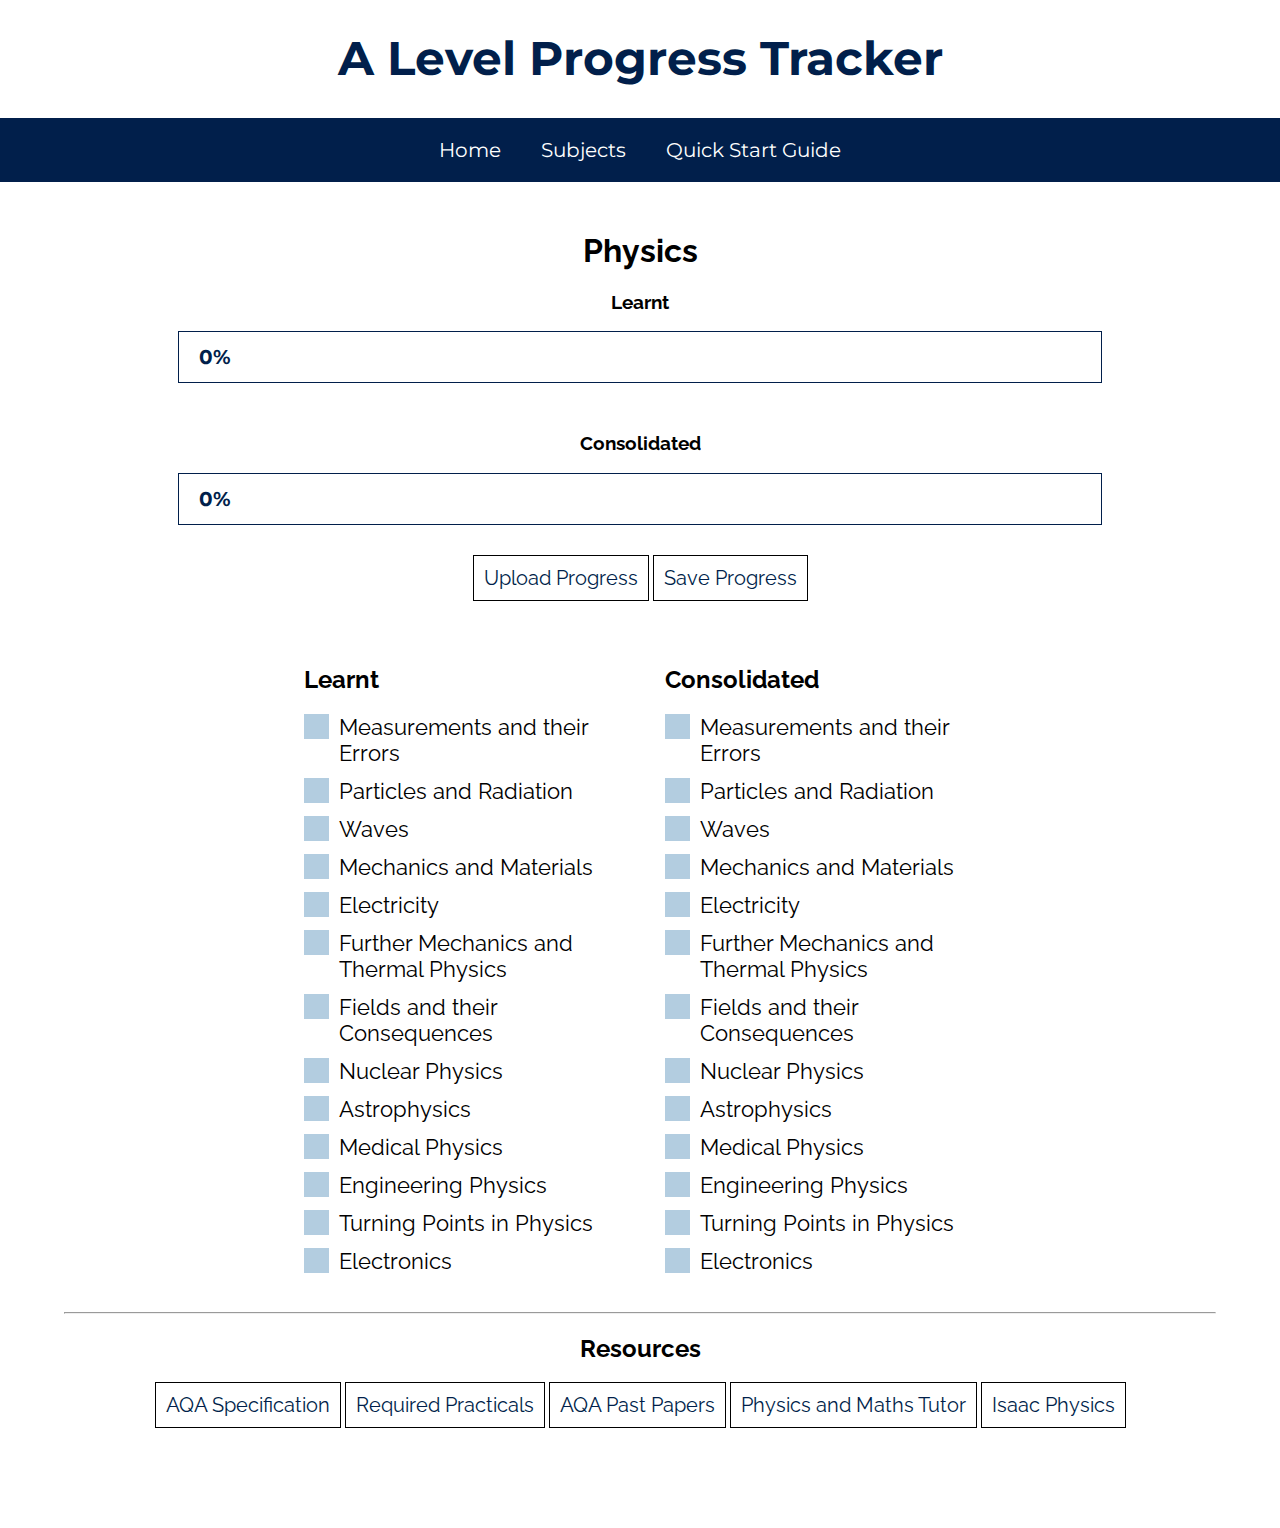
<file: subjects/physics.html>
<script>
</script>

<!DOCTYPE html>
<html>

  <head>
    <base href="../">
    <link href="images/Favicon.png" rel="shortcut icon">
    <title>Ross</title>
    <link rel="stylesheet" type="text/css" href="style.css">
    <script src="http://ajax.googleapis.com/ajax/libs/jquery/1.11.2/jquery.min.js"></script>
    <script type="text/javascript" src="script.js"></script>
  </head>

  <script>
    subject = "physics";
    template={"learnt":"0%","consolidated":"0%", "topicsLearnt": {"1":false, "2":false, "3":false, "4":false, "5":false, "6":false, "7":false, "8":false, "9":false, "10":false, "11":false, "12":false, "13":false},"topicsConsolidated": {"1":false, "2":false, "3":false, "4":false, "5":false, "6":false, "7":false, "8":false, "9":false, "10":false, "11":false, "12":false, "13":false}};
    window.onbeforeunload = function () {
      if(fileUploaded) {
      return "Are you sure";
      };
    };
  </script>

<body>
  <h1 id="mainTitle" style="margin-top:30px">A Level Progress Tracker</h1>

  <div id="navBar">
    <a href="index.html">Home</a><!--
    --><a href="subjects.html">Subjects</a><!--
    --><a href=quickstart.html>Quick Start Guide</a>
  </div>

  <div class="mainContent">
    <h1>Physics</h1>

    <h3 style="text-align:center">Learnt</h3>
    <div class="learnt">
      <div class="learntBarBack">
        <div id="learntBar"><div id="learntText">0%</div></div>
      </div>
    </div>

    <h3 style="text-align:center">Consolidated</h3>
    <div class="consolidated">
      <div class="consolidatedBarBack">
        <div id="consolidatedBar"><div id="consolidatedText">0%</div></div>
      </div>
    </div>

    <div class="uploadWrapper">
      <button onclick="uploadClick()">Upload Progress</button>
      <input type="file" id="uploadInput" onchange="fileSetup(event)" hidden />
      <button disabled="true" id="uploadButton" onclick="download()">Save Progress</button>
    </div>

      <div class="topics" style="width:60%">

      <div class="topicsLearnt">
        <h2>Learnt</h2>
        <label class="checkboxContainer"><p class="topicName">Measurements and their Errors</p>
          <input type="checkbox" value = "1" onclick="learntChange(this)" class="topicLearn">
          <span class="checkmark"></span>
        </label>

        <div class="br"></div>

        <label class="checkboxContainer"><p class="topicName">Particles and Radiation</p>
          <input type="checkbox" value = "2" onclick="learntChange(this)" class="topicLearn">
          <span class="checkmark"></span>
        </label>

        <div class="br"></div>

        <label class="checkboxContainer"><p class="topicName">Waves</p>
          <input type="checkbox" value = "3" onclick="learntChange(this)" class="topicLearn">
          <span class="checkmark"></span>
        </label>

        <div class="br"></div>

        <label class="checkboxContainer"><p class="topicName">Mechanics and Materials</p>
          <input type="checkbox" value = "4" onclick="learntChange(this)" class="topicLearn">
          <span class="checkmark"></span>
        </label>

        <div class="br"></div>

        <label class="checkboxContainer"><p class="topicName">Electricity</p>
          <input type="checkbox" value = "5" onclick="learntChange(this)" class="topicLearn">
          <span class="checkmark"></span>
        </label>          

        <div class="br"></div>

        <label class="checkboxContainer"><p class="topicName">Further Mechanics and Thermal Physics</p>
          <input type="checkbox" value = "6" onclick="learntChange(this)" class="topicLearn">
          <span class="checkmark"></span>
        </label>

        <div class="br"></div>

        <label class="checkboxContainer"><p class="topicName">Fields and their Consequences</p>
          <input type="checkbox" value = "7" onclick="learntChange(this)" class="topicLearn">
          <span class="checkmark"></span>
        </label>

        <div class="br"></div>

        <label class="checkboxContainer"><p class="topicName">Nuclear Physics</p>
          <input type="checkbox" value = "8" onclick="learntChange(this)" class="topicLearn">
          <span class="checkmark"></span>
        </label>

        <div class="br"></div>

        <label class="checkboxContainer"><p class="topicName">Astrophysics</p>
          <input type="checkbox" value = "9" onclick="learntChange(this)" class="topicLearn">
          <span class="checkmark"></span>
        </label>

        <div class="br"></div>

        <label class="checkboxContainer"><p class="topicName">Medical Physics</p>
          <input type="checkbox" value = "10" onclick="learntChange(this)" class="topicLearn">
          <span class="checkmark"></span>
        </label>

        <div class="br"></div>

        <label class="checkboxContainer"><p class="topicName">Engineering Physics</p>
          <input type="checkbox" value = "11" onclick="learntChange(this)" class="topicLearn">
          <span class="checkmark"></span>
        </label>

        <div class="br"></div>

        <label class="checkboxContainer"><p class="topicName">Turning Points in Physics</p>
          <input type="checkbox" value = "12" onclick="learntChange(this)" class="topicLearn">
          <span class="checkmark"></span>
        </label>

        <div class="br"></div>

        <label class="checkboxContainer"><p class="topicName">Electronics</p>
          <input type="checkbox" value = "13" onclick="learntChange(this)" class="topicLearn">
          <span class="checkmark"></span>
        </label>
      </div>

      <div class="topicsConsolidated">
        <h2>Consolidated</h2>
        <label class="checkboxContainer"><p class="topicName">Measurements and their Errors</p>
          <input type="checkbox" value = "1" onclick="consolidatedChange(this)" class="topicConsolidate">
          <span class="checkmark"></span>
        </label>

        <div class="br"></div>

        <label class="checkboxContainer"><p class="topicName">Particles and Radiation</p>
          <input type="checkbox" value = "2" onclick="consolidatedChange(this)" class="topicConsolidate">
          <span class="checkmark"></span>
        </label>

        <div class="br"></div>

        <label class="checkboxContainer"><p class="topicName">Waves</p>
          <input type="checkbox" value = "3" onclick="consolidatedChange(this)" class="topicConsolidate">
          <span class="checkmark"></span>
        </label>

        <div class="br"></div>

        <label class="checkboxContainer"><p class="topicName">Mechanics and Materials</p>
          <input type="checkbox" value = "4" onclick="consolidatedChange(this)" class="topicConsolidate">
          <span class="checkmark"></span>
        </label>

        <div class="br"></div>

        <label class="checkboxContainer"><p class="topicName">Electricity</p>
          <input type="checkbox" value = "5" onclick="consolidatedChange(this)" class="topicConsolidate">
          <span class="checkmark"></span>
        </label>          

        <div class="br"></div>

        <label class="checkboxContainer"><p class="topicName">Further Mechanics and Thermal Physics</p>
          <input type="checkbox" value = "6" onclick="consolidatedChange(this)" class="topicConsolidate">
          <span class="checkmark"></span>
        </label>

        <div class="br"></div>

        <label class="checkboxContainer"><p class="topicName">Fields and their Consequences</p>
          <input type="checkbox" value = "7" onclick="consolidatedChange(this)" class="topicConsolidate">
          <span class="checkmark"></span>
        </label>

        <div class="br"></div>

        <label class="checkboxContainer"><p class="topicName">Nuclear Physics</p>
          <input type="checkbox" value = "8" onclick="consolidatedChange(this)" class="topicConsolidate">
          <span class="checkmark"></span>
        </label>

        <div class="br"></div>

        <label class="checkboxContainer"><p class="topicName">Astrophysics</p>
          <input type="checkbox" value = "9" onclick="consolidatedChange(this)" class="topicConsolidate">
          <span class="checkmark"></span>
        </label>

        <div class="br"></div>

        <label class="checkboxContainer"><p class="topicName">Medical Physics</p>
          <input type="checkbox" value = "10" onclick="consolidatedChange(this)" class="topicConsolidate">
          <span class="checkmark"></span>
        </label>

        <div class="br"></div>

        <label class="checkboxContainer"><p class="topicName">Engineering Physics</p>
          <input type="checkbox" value = "11" onclick="consolidatedChange(this)" class="topicConsolidate">
          <span class="checkmark"></span>
        </label>

        <div class="br"></div>

        <label class="checkboxContainer"><p class="topicName">Turning Points in Physics</p>
          <input type="checkbox" value = "12" onclick="consolidatedChange(this)" class="topicConsolidate">
          <span class="checkmark"></span>
        </label>

        <div class="br"></div>

        <label class="checkboxContainer"><p class="topicName">Electronics</p>
          <input type="checkbox" value = "13" onclick="consolidatedChange(this)" class="topicConsolidate">
          <span class="checkmark"></span>
        </label>
      </div>
    </div>
    
    <hr>
    <div style="text-align:center">
      <h2>Resources</h2>
      <a target="_blank" href="https://filestore.aqa.org.uk/resources/physics/specifications/AQA-7407-7408-SP-2015.PDF" ><button>AQA Specification</button></a>
      <a target="_blank" href="https://www.focuselearning.co.uk/programmes/?programme=a-physics-rp&frompack=20" ><button>Required Practicals</button></a>
      <a target="_blank" href="https://www.aqa.org.uk/subjects/science/as-and-a-level/physics-7407-7408/assessment-resources" ><button>AQA Past Papers</button></a>
      <a target="_blank" href="https://www.physicsandmathstutor.com/physics-revision/a-level-aqa/" ><button>Physics and Maths Tutor</button></a>
      <a target="_blank" href="https://isaacphysics.org/alevel" ><button>Isaac Physics</button></a>
  </div>
</div>
  <div class="footer"></div>
  </body>
</html>
</file>
<file: style.css>
/* Fonts */
@import url('https://fonts.googleapis.com/css?family=Montserrat|Raleway&display=swap');
/* Colours */
:root {
	--darkBlue:  #011f4b;
	--middleBlue: #005b96;
	--lightBlue: #b3cde0;
	--learntCompleted: 0%;
	--consolidatedCompleted:  0%;
}

html {
	background-color: white;
	width: 100%;
	display: table;
	margin: auto;
}

button {
    width: auto;
    transition: 0.3s;
    color: var(--darkBlue);
    font-family: Raleway;
    font-size: 20px;
    border: 1px solid black;
    padding: 10px;
    background-color: white;
    display: inline-block;
}

button:focus {
	outline:0;
}

button:hover {
	background-color: var(--darkBlue);
	color: white;
	cursor: pointer;
}

.smallerButton {
	font-size: 18px;
}

li {
	margin-bottom: 10px;
}

body {
	margin: 0;
	overflow-x: hidden;
}

a {
	font-size:  20px;
	text-decoration: none;
}

.br {
	height: 12px;
	width: 100%;
}

#mainTitle {
	color:  var(--darkBlue);
	font-family: Montserrat;
	text-align: center;
	font-size:  35pt;
}

#navBar {
	background-color: var(--darkBlue);
	padding: 20px;
	margin:  0 auto;
	position: sticky;
	text-align: center;
	top: 0;
	z-index: 1;
}

#navBar a {
	padding:  20px;
	margin: 0;
	font-size: 20px;
	color:  white;
	font-family: Montserrat;
	transition:  0.2s;
}

#navBar a:hover {
	background-color:  white;
	color: var(--darkBlue);
}

#navBar a.active {
	background-color: var(--lightBlue);
	color: var(--darkBlue);
}

.mainContent {
	margin-top:  50px;
	padding-left: 5%;
	padding-right: 5%;
	font-family: Raleway;
}

.mainContent h1 {
	text-align: center;
}

#welcome {
	margin:  auto;
	width:  50%;
}

#welcome p {
	font-size:  14pt;
}

/* SUBJECTS PAGE */

.subject {
	margin:  20px;
	text-align:  center;
	font-size:  20px;
	border: 1px solid var(--darkBlue);
	padding:  0;
	width: 500px;
	display:  inline-block;
	box-shadow: 0px 7px 21px -4px rgba(0, 0, 0, 0.46);
	color: var(--darkBlue);
	background-color:  white;
	transition: 0.2s;
}

.subject:hover {
	cursor: pointer;
	background-color: var(--darkBlue);
	color: white;
}

.subject img {
	width:  100%;
	height:  400px;
}

.subject figcaption {
	padding:  20px;
}

/* SUBJECTS */

.learnt, .consolidated {
	display: flex;
}

.learntBarBack, .consolidatedBarBack {
	height: 50px;
	width:  80%;
	border: 1px solid var(--darkBlue);
	margin-bottom: 30px;
	margin-right: auto;
	margin-left: auto;
}

#learntBar {
	height: 50px;
	background-color: #A7ED4D;
	width:  var(--learntCompleted);
	transition: 0.5s;
	text-align: center;
}

#learntText, #consolidatedText {
	color: var(--darkBlue);
	line-height: 50px;
	font-size: 20px;
	font-family: Montserrat;
	font-weight: bold;
	margin-left: 20px;
}

#consolidatedBar {
	height: 50px;
	background-color: var(--lightBlue);
	width:  var(--consolidatedCompleted);
	transition: 0.5s;
	text-align: center;
}

.progress {
	text-align: center;
	margin-bottom: 30px;
}

.uploadWrapper {
	position:relative;
	width: 100%;
	height: 50px;
	text-align: center;
	margin-bottom: 30px;
}

#uploadInput {
	opacity: 0;
	width:  100%;
}

.topics {
	width:  100%;
	margin: auto;
	overflow-y: auto;
	overflow-x: hidden;
}

.topicsLearnt, .topicsConsolidated {
	width:  45%;
	display:  inline-block;
	margin-bottom: 20px;
	padding: 10px;
}

.topicsLearnt {
	float: left;
}

.topicsConsolidated {
	float: right;
}

.topicName {
	display: inline-table;
	margin: 0;
}

.topicsLearnt input, .topicsConsolidated input {
	position: absolute;
  	opacity: 0;
  	cursor: pointer;
  	height: 0;
  	width: 0;
}

.checkmark {
  position: absolute;
  top: 0;
  left: 0;
  height: 25px;
  width: 25px;
  background-color: var(--lightBlue);
  transition: 0.1s;
}

/* Create the checkmark/indicator (hidden when not checked) */
.checkmark:after {
  content: "";
  position: absolute;
  display: none;
}

.checkboxContainer {
  position: relative;
  margin-bottom: 12px;
  cursor: pointer;
  font-size: 22px;
  -webkit-user-select: none;
  -moz-user-select: none;
  -ms-user-select: none;
  user-select: none;
  padding-left: 35px;
}

.checkboxContainer:hover input ~ .checkmark {
	box-shadow: 0px 7px 21px -4px rgba(0, 0, 0, 0.46);
}

.checkboxContainer input:checked ~ .checkmark:after {
  display: block;
}
.checkboxContainer .checkmark:after {
  left: 9px;
  top: 5px;
  width: 5px;
  height: 10px;
  border: solid white;
  border-width: 0 3px 3px 0;
  -webkit-transform: rotate(45deg);
  -ms-transform: rotate(45deg);
  transform: rotate(45deg);
}

.checkboxContainer input:checked ~ .checkmark {
  background-color: var(--darkBlue);
}

.footer {
	height: 100px;
}
</file>
